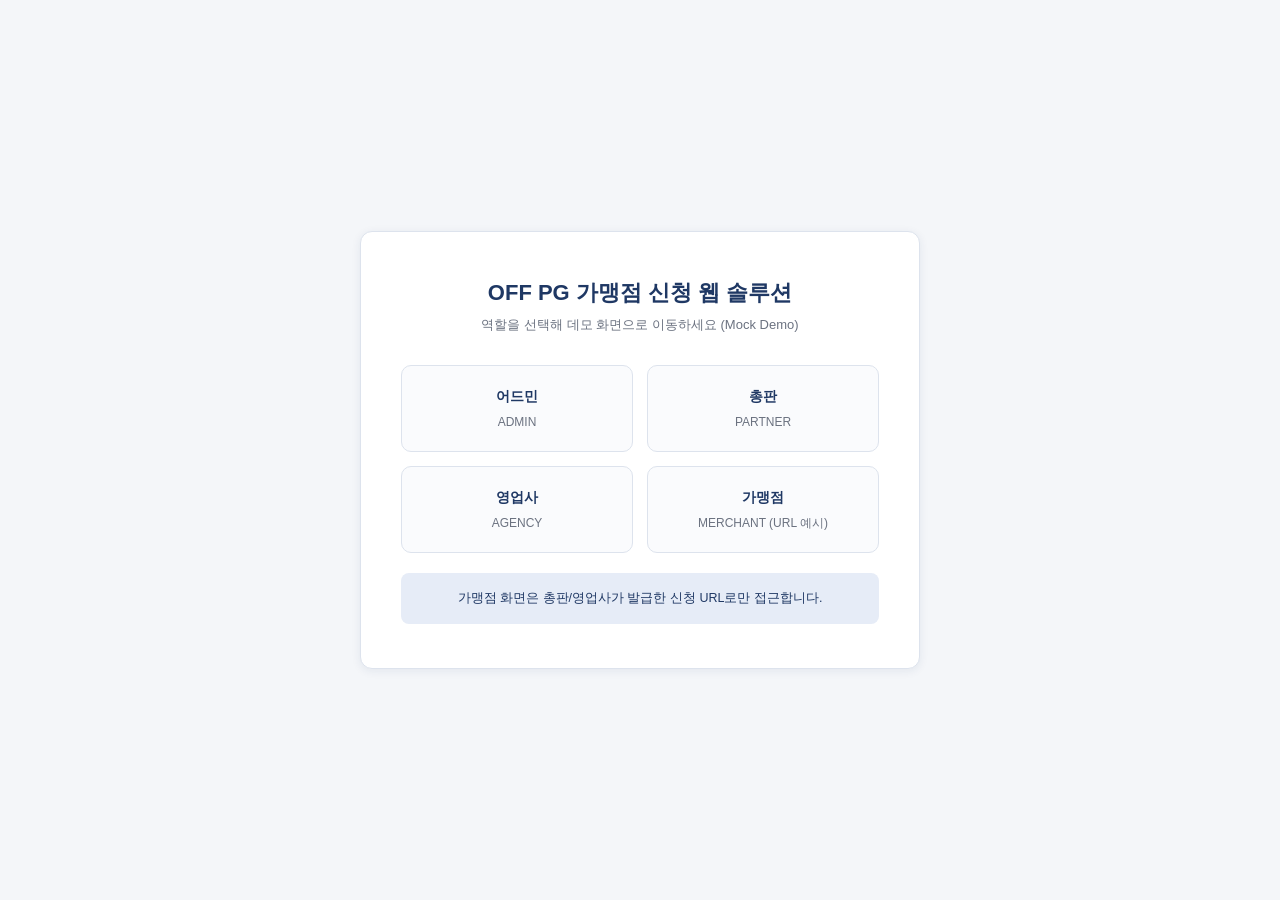
<file: index.html>
<!DOCTYPE html>
<html lang="ko">
<head>
<meta charset="UTF-8" />
<meta name="viewport" content="width=device-width, initial-scale=1.0" />
<title>OFF PG 가맹점 신청 웹 솔루션 - 데모</title>
<link rel="stylesheet" href="assets/css/style.css?v=2" />
<style>
  .landing { min-height: 100vh; display:flex; align-items:center; justify-content:center; background:var(--bg); padding:24px; }
  .landing-card { width: 560px; max-width:100%; background:#fff; border:1px solid var(--border); border-radius:12px; box-shadow:var(--shadow); padding:44px 40px; }
  .landing-card h1 { color:var(--navy); font-size:22px; margin:0 0 6px; text-align:center; }
  .landing-card .sub { text-align:center; color:var(--text-sub); font-size:13px; margin-bottom:30px; }
  .role-grid { display:grid; grid-template-columns: 1fr 1fr; gap:14px; }
  .role-btn { display:block; padding:20px; border:1px solid var(--border); border-radius:10px; text-align:center; font-weight:700; color:var(--navy); background:#FAFBFD; }
  .role-btn:hover { border-color:var(--navy); background:var(--lightblue); }
  .role-btn small { display:block; font-weight:400; color:var(--text-sub); margin-top:6px; font-size:12px; }
  .merchant-demo { margin-top:20px; padding:16px; background:var(--lightblue); border-radius:8px; font-size:12.5px; color:var(--navy); text-align:center; }
  .merchant-demo a { text-decoration:underline; font-weight:700; }
</style>
</head>
<body>
<div class="landing">
  <div class="landing-card">
    <h1>OFF PG 가맹점 신청 웹 솔루션</h1>
    <div class="sub">역할을 선택해 데모 화면으로 이동하세요 (Mock Demo)</div>
    <div class="role-grid">
      <a class="role-btn" href="admin/index.html">어드민<small>ADMIN</small></a>
      <a class="role-btn" href="partner/index.html">총판<small>PARTNER</small></a>
      <a class="role-btn" href="agency/index.html">영업사<small>AGENCY</small></a>
      <a class="role-btn" href="#" id="merchant-demo-btn">가맹점<small>MERCHANT (URL 예시)</small></a>
    </div>
    <div class="merchant-demo" id="merchant-demo-note">가맹점 화면은 총판/영업사가 발급한 신청 URL로만 접근합니다.</div>
  </div>
</div>
<script src="assets/js/data.js?v=2"></script>
<script>
  document.getElementById("merchant-demo-btn").addEventListener("click", function (e) {
    e.preventDefault();
    var merchant = OffPG.all().find(function (c) { return c.type === "가맹점" && c.urlCode; });
    if (merchant) {
      window.location.href = "merchant/index.html#" + merchant.urlCode;
    }
  });
</script>
</body>
</html>
</file>
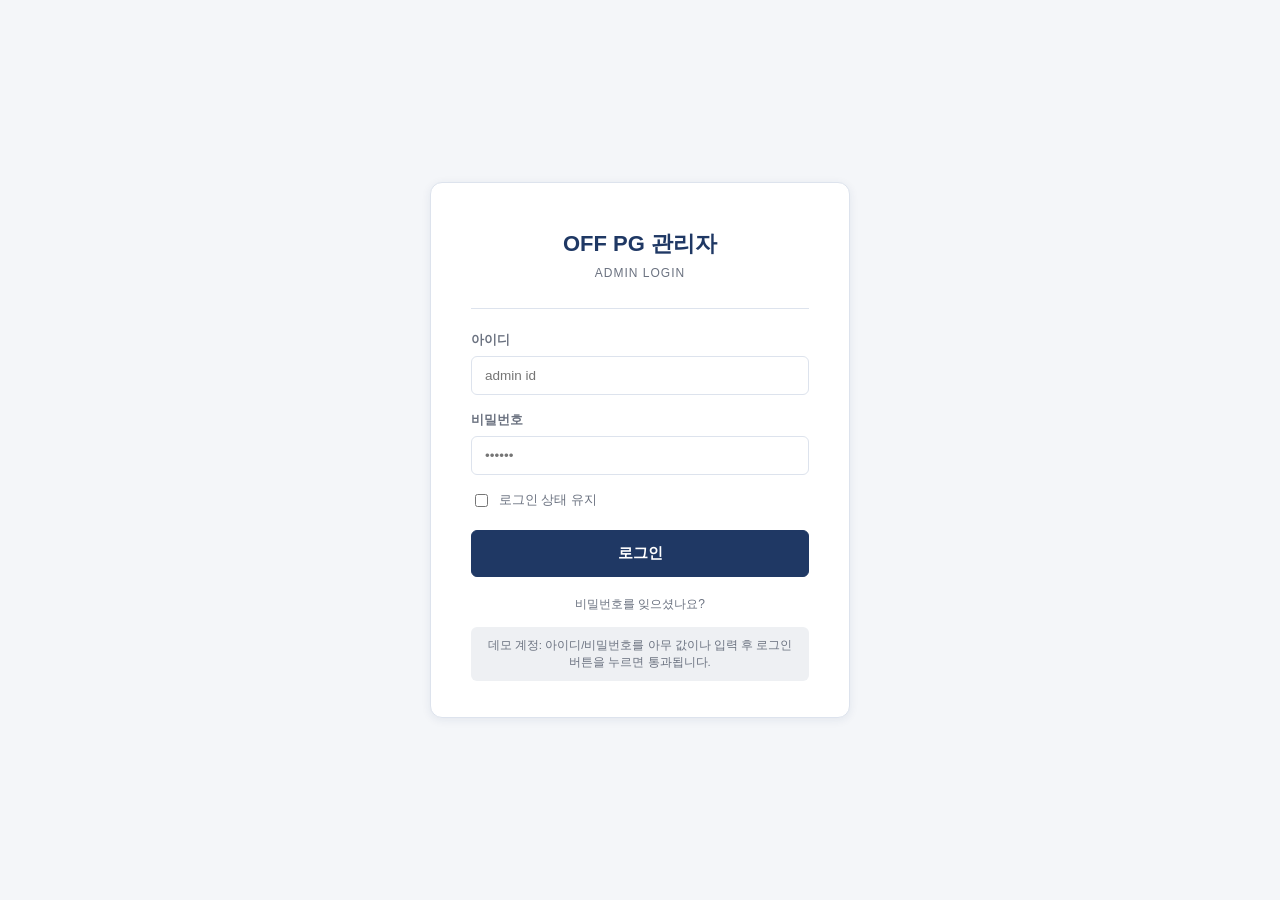
<file: admin/index.html>
<!DOCTYPE html>
<html lang="ko">
<head>
<meta charset="UTF-8" />
<meta name="viewport" content="width=device-width, initial-scale=1.0" />
<title>OFF PG 관리자 로그인</title>
<link rel="stylesheet" href="../assets/css/style.css?v=2" />
</head>
<body>
<div class="login-page">
  <div class="login-card">
    <h1>OFF PG 관리자</h1>
    <div class="sub">ADMIN LOGIN</div>
    <hr />
    <form id="login-form">
      <div class="field">
        <label>아이디</label>
        <input type="text" id="login-id" placeholder="admin id" autocomplete="username" />
      </div>
      <div class="field">
        <label>비밀번호</label>
        <input type="password" id="login-pw" placeholder="••••••" autocomplete="current-password" />
      </div>
      <div class="remember-row">
        <input type="checkbox" id="remember" />
        <label for="remember">로그인 상태 유지</label>
      </div>
      <button type="submit" class="btn btn-primary btn-block btn-lg">로그인</button>
    </form>
    <a href="#" class="forgot" onclick="OffPGUI.toast('데모 화면에서는 지원하지 않는 기능입니다.'); return false;">비밀번호를 잊으셨나요?</a>
    <div class="login-hint">데모 계정: 아이디/비밀번호를 아무 값이나 입력 후 로그인 버튼을 누르면 통과됩니다.</div>
  </div>
</div>
<script src="../assets/js/data.js?v=2"></script>
<script src="../assets/js/common.js?v=2"></script>
<script>
  document.getElementById("login-form").addEventListener("submit", function (e) {
    e.preventDefault();
    OffPG.session.set({ role: "admin", companyId: null, name: "관리자" });
    window.location.href = "dashboard.html";
  });
</script>
</body>
</html>
</file>
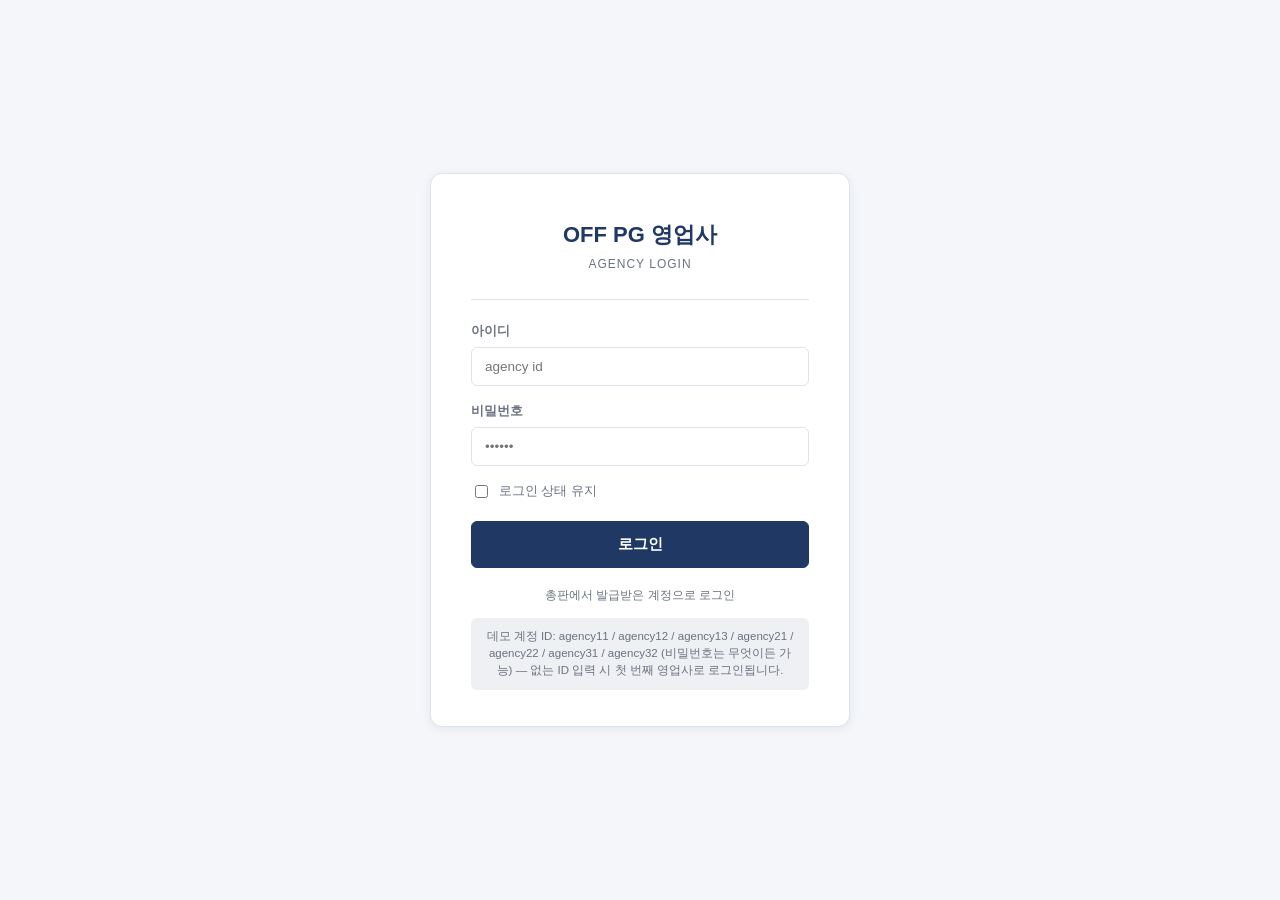
<file: agency/index.html>
<!DOCTYPE html>
<html lang="ko">
<head>
<meta charset="UTF-8" />
<meta name="viewport" content="width=device-width, initial-scale=1.0" />
<title>OFF PG 영업사 로그인</title>
<link rel="stylesheet" href="../assets/css/style.css?v=2" />
</head>
<body>
<div class="login-page">
  <div class="login-card">
    <h1>OFF PG 영업사</h1>
    <div class="sub">AGENCY LOGIN</div>
    <hr />
    <form id="login-form">
      <div class="field">
        <label>아이디</label>
        <input type="text" id="login-id" placeholder="agency id" autocomplete="username" />
      </div>
      <div class="field">
        <label>비밀번호</label>
        <input type="password" id="login-pw" placeholder="••••••" autocomplete="current-password" />
      </div>
      <div class="remember-row">
        <input type="checkbox" id="remember" />
        <label for="remember">로그인 상태 유지</label>
      </div>
      <button type="submit" class="btn btn-primary btn-block btn-lg">로그인</button>
    </form>
    <div class="forgot">총판에서 발급받은 계정으로 로그인</div>
    <div class="login-hint">데모 계정 ID: agency11 / agency12 / agency13 / agency21 / agency22 / agency31 / agency32 (비밀번호는 무엇이든 가능) — 없는 ID 입력 시 첫 번째 영업사로 로그인됩니다.</div>
  </div>
</div>
<script src="../assets/js/data.js?v=2"></script>
<script src="../assets/js/common.js?v=2"></script>
<script>
  document.getElementById("login-form").addEventListener("submit", function (e) {
    e.preventDefault();
    var inputId = document.getElementById("login-id").value.trim().toLowerCase();
    var agencies = OffPG.all().filter(function (c) { return c.type === "영업사"; });
    var matched = agencies.find(function (c) { return (c.loginId || "").toLowerCase() === inputId; }) || agencies[0];
    OffPG.session.set({ role: "agency", companyId: matched.id, name: matched.name });
    window.location.href = "list.html";
  });
</script>
</body>
</html>
</file>
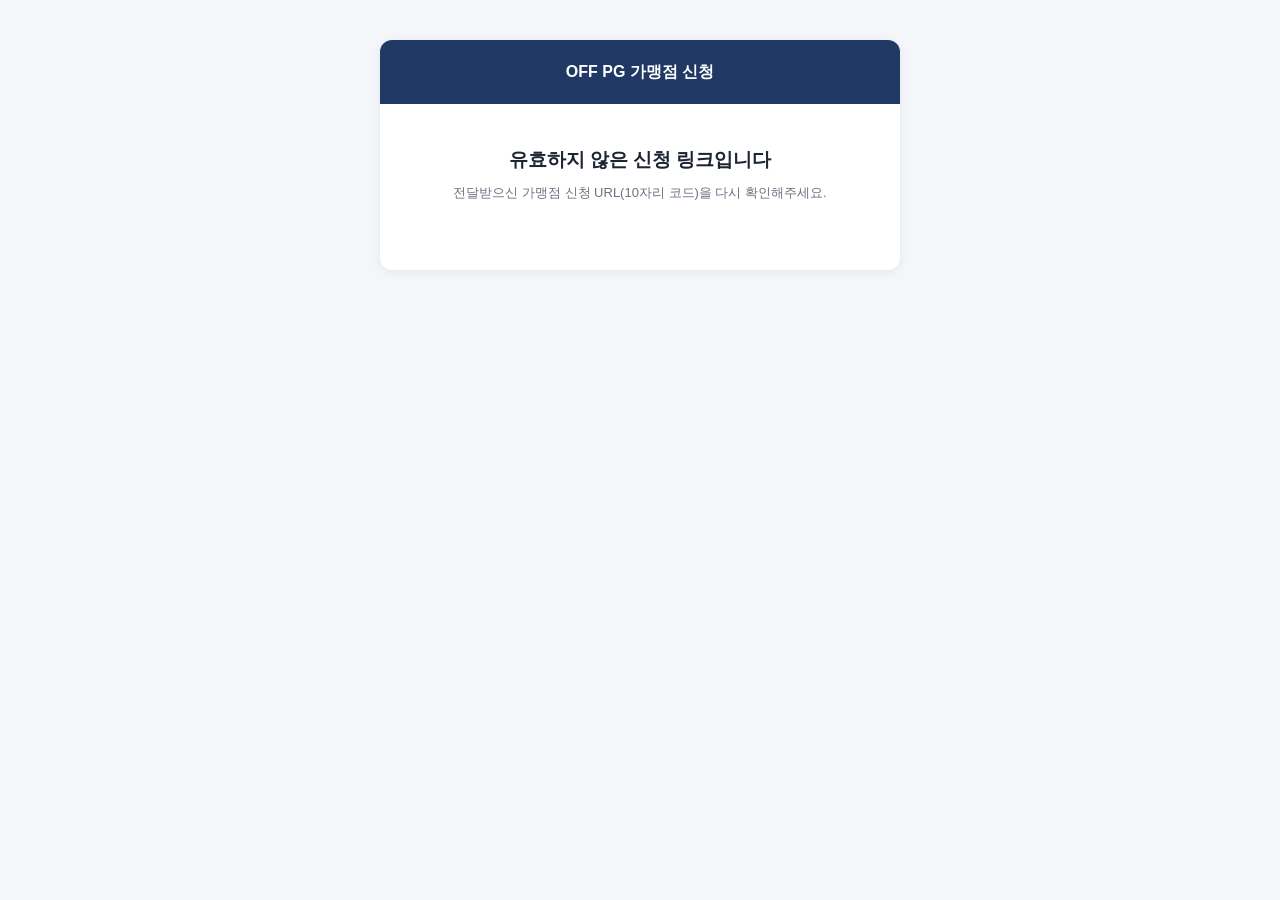
<file: merchant/index.html>
<!DOCTYPE html>
<html lang="ko">
<head>
<meta charset="UTF-8" />
<meta name="viewport" content="width=device-width, initial-scale=1.0" />
<title>OFF PG 가맹점 신청</title>
<link rel="stylesheet" href="../assets/css/style.css?v=2" />
</head>
<body>
<div class="merchant-page">
  <div class="merchant-card" id="app-root"></div>
</div>
<script src="../assets/js/data.js?v=2"></script>
<script src="../assets/js/common.js?v=2"></script>
<script src="../assets/js/merchant.js?v=2"></script>
</body>
</html>
</file>
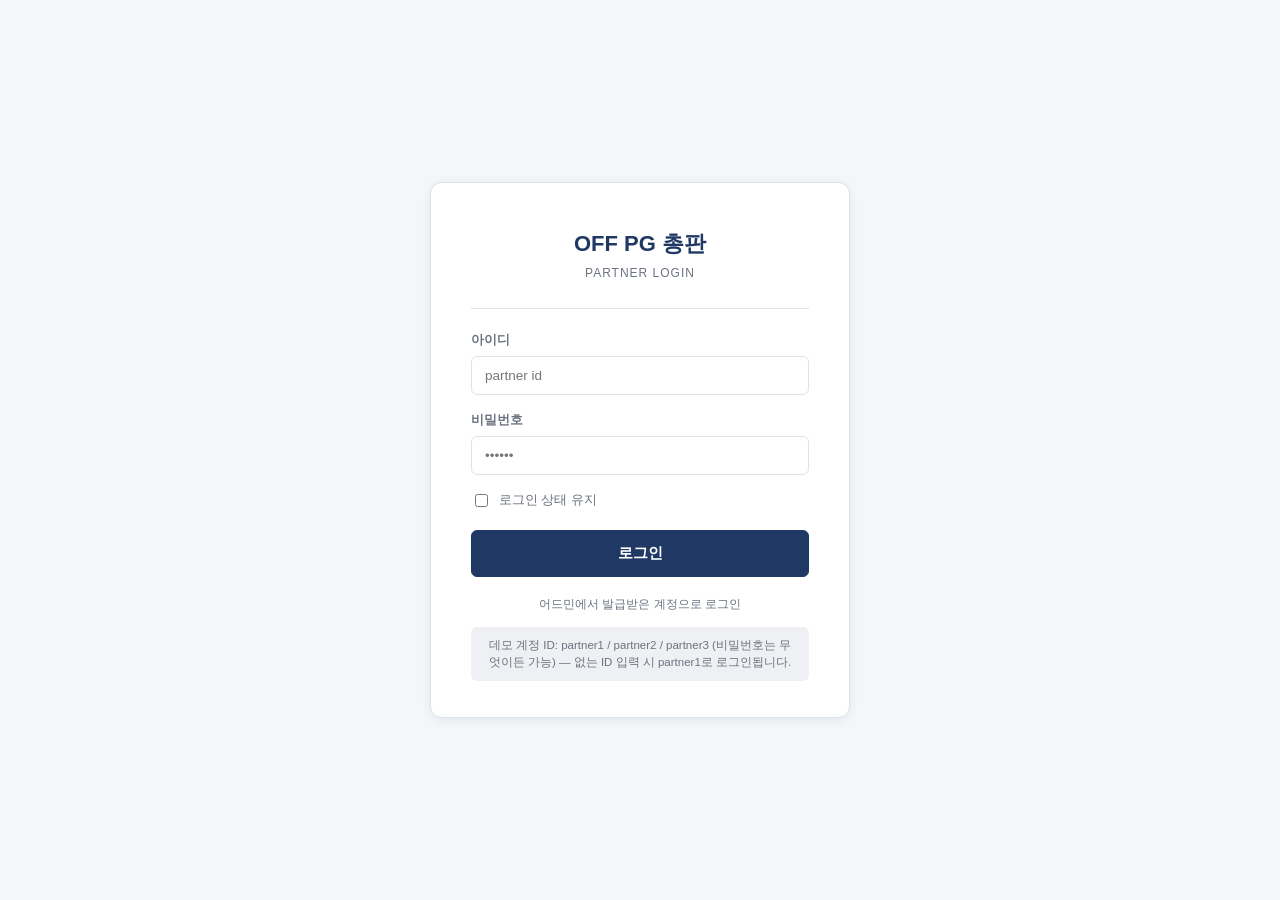
<file: partner/index.html>
<!DOCTYPE html>
<html lang="ko">
<head>
<meta charset="UTF-8" />
<meta name="viewport" content="width=device-width, initial-scale=1.0" />
<title>OFF PG 총판 로그인</title>
<link rel="stylesheet" href="../assets/css/style.css?v=2" />
</head>
<body>
<div class="login-page">
  <div class="login-card">
    <h1>OFF PG 총판</h1>
    <div class="sub">PARTNER LOGIN</div>
    <hr />
    <form id="login-form">
      <div class="field">
        <label>아이디</label>
        <input type="text" id="login-id" placeholder="partner id" autocomplete="username" />
      </div>
      <div class="field">
        <label>비밀번호</label>
        <input type="password" id="login-pw" placeholder="••••••" autocomplete="current-password" />
      </div>
      <div class="remember-row">
        <input type="checkbox" id="remember" />
        <label for="remember">로그인 상태 유지</label>
      </div>
      <button type="submit" class="btn btn-primary btn-block btn-lg">로그인</button>
    </form>
    <div class="forgot">어드민에서 발급받은 계정으로 로그인</div>
    <div class="login-hint">데모 계정 ID: partner1 / partner2 / partner3 (비밀번호는 무엇이든 가능) — 없는 ID 입력 시 partner1로 로그인됩니다.</div>
  </div>
</div>
<script src="../assets/js/data.js?v=2"></script>
<script src="../assets/js/common.js?v=2"></script>
<script>
  document.getElementById("login-form").addEventListener("submit", function (e) {
    e.preventDefault();
    var inputId = document.getElementById("login-id").value.trim().toLowerCase();
    var partners = OffPG.all().filter(function (c) { return c.type === "총판"; });
    var matched = partners.find(function (c) { return (c.loginId || "").toLowerCase() === inputId; }) || partners[0];
    OffPG.session.set({ role: "partner", companyId: matched.id, name: matched.name });
    window.location.href = "list.html";
  });
</script>
</body>
</html>
</file>
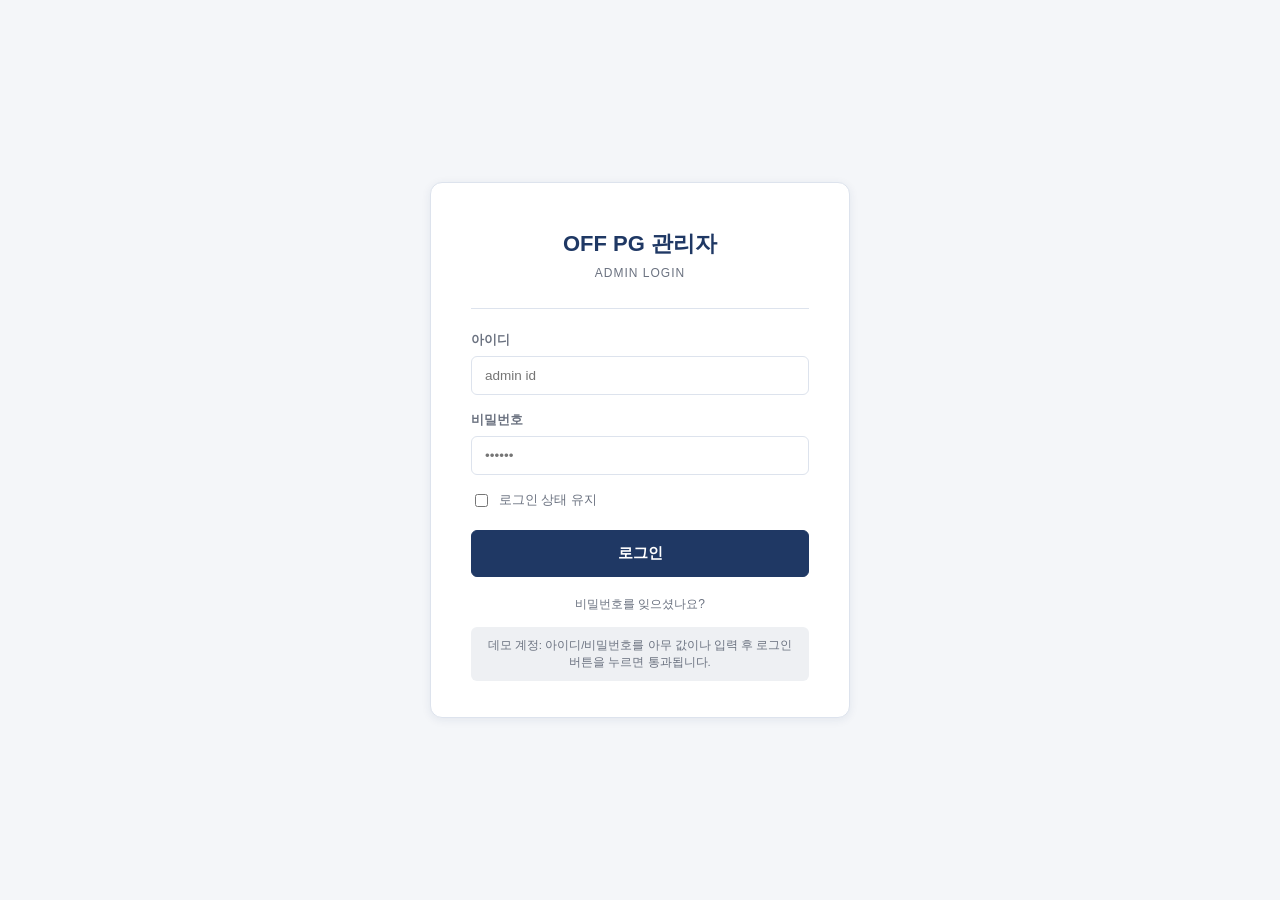
<file: admin/companies.html>
<!DOCTYPE html>
<html lang="ko">
<head>
<meta charset="UTF-8" />
<meta name="viewport" content="width=device-width, initial-scale=1.0" />
<title>OFF PG 관리자 - 업체관리</title>
<link rel="stylesheet" href="../assets/css/style.css?v=2" />
</head>
<body>
<div class="app-shell">
  <div class="topbar" id="topbar"></div>
  <div class="with-sidebar">
    <div class="sidebar" id="sidebar"></div>
    <div class="main-content">
      <div class="panel">
        <div class="filter-bar">
          <select id="f-type">
            <option value="">업체구분 전체</option>
            <option value="총판">총판</option>
            <option value="영업사">영업자</option>
            <option value="가맹점">가맹점</option>
          </select>
          <input type="text" id="f-keyword" placeholder="업체명 / 사업자번호 검색" />
          <button class="btn" id="btn-search">검색</button>
          <div class="spacer"></div>
          <button class="btn btn-primary" id="btn-add">+ 등록</button>
        </div>
        <div class="table-wrap">
          <table class="data-table">
            <thead>
              <tr>
                <th>No</th><th>업체구분</th><th>업체명</th><th>사업자등록번호</th>
                <th>정산주기</th><th>계약진행상황</th><th>단말기개통현황</th><th>관리</th>
              </tr>
            </thead>
            <tbody id="list-body"></tbody>
          </table>
        </div>
      </div>
    </div>
  </div>
</div>
<script src="../assets/js/data.js?v=2"></script>
<script src="../assets/js/common.js?v=2"></script>
<script>
  var session = OffPGUI.requireSession("admin", "index.html");
  if (session) {
    OffPGUI.renderTopbar({ brand: "OFF PG ADMIN", userName: session.name, loginUrl: "index.html" });
    OffPGUI.renderSidebar("companies", "");

    function currentList() {
      var type = document.getElementById("f-type").value;
      var kw = document.getElementById("f-keyword").value.trim().toLowerCase();
      return OffPG.all()
        .filter(function (c) {
          return !type || c.type === type;
        })
        .filter(function (c) {
          if (!kw) return true;
          return c.name.toLowerCase().indexOf(kw) !== -1 || c.bizNo.toLowerCase().indexOf(kw) !== -1;
        })
        .sort(function (a, b) {
          return b.regDate.localeCompare(a.regDate);
        });
    }

    function render() {
      var list = currentList();
      document.getElementById("list-body").innerHTML = list
        .map(function (c, i) {
          return (
            "<tr>" +
            "<td>" + (list.length - i) + "</td>" +
            "<td>" + c.type + "</td>" +
            "<td class='left'><b>" + OffPGUI.escapeHtml(c.name) + "</b></td>" +
            "<td>" + c.bizNo + "</td>" +
            "<td>" + c.settleCycle + "</td>" +
            "<td>" + OffPGUI.statusDropdown(c.id, "contractStatus", c.contractStatus, OffPG.CONTRACT_STATUSES, "green") + "</td>" +
            "<td>" + OffPGUI.statusDropdown(c.id, "deviceStatus", c.deviceStatus, OffPG.DEVICE_STATUSES, "amber") + "</td>" +
            "<td><button class='btn btn-sm' data-detail='" + c.id + "'>상세</button></td>" +
            "</tr>"
          );
        })
        .join("");

      OffPGUI.wireStatusDropdowns(function (id, field, value) {
        if (field === "contractStatus") OffPG.setContractStatus(id, value);
        if (field === "deviceStatus") OffPG.setDeviceStatus(id, value);
        OffPGUI.toast("상태가 변경되었습니다.");
        render();
      });

      document.querySelectorAll("[data-detail]").forEach(function (btn) {
        btn.addEventListener("click", function () {
          showDetail(btn.getAttribute("data-detail"));
        });
      });
    }

    function showDetail(id) {
      var c = OffPG.getById(id);
      var editable = !!c.adminCost;
      var rowsHtml = OffPG.ROWS.map(function (row) {
        var f = c.feeTable[row];
        if (editable) {
          var ac = c.adminCost[row];
          return (
            "<tr data-row='" + row + "'><td>" + row + "</td>" +
            "<td><input type='text' class='inp-d0' value='" + ac.d0 + "' /></td>" +
            "<td><input type='text' class='inp-d1' value='" + ac.d1 + "' /></td>" +
            "<td class='dash'>-</td><td class='dash'>-</td></tr>"
          );
        }
        return (
          "<tr><td>" + row + "</td><td>" + f.cost + "%</td>" +
          "<td>" + (f.profit == null ? "-" : f.profit + "%") + "</td>" +
          "<td>" + (f.sale == null ? "-" : f.sale + "%") + "</td></tr>"
        );
      }).join("");
      var feeHeadRow = editable
        ? "<tr><th>영중소구분</th><th>D+0 원가</th><th>D+1 원가</th><th>총판수익</th><th>판매가</th></tr>"
        : "<tr><th>영중소구분</th><th>원가</th><th>수익</th><th>판매가</th></tr>";
      OffPGUI.openModal(
        '<div class="modal-head">업체 상세정보 - ' + OffPGUI.escapeHtml(c.name) + '</div>' +
        '<div class="modal-body">' +
        '<h3>업체정보</h3>' +
        '<div class="kv-grid">' +
        '<div><div class="k">업체명</div><div class="v">' + OffPGUI.escapeHtml(c.name) + '</div></div>' +
        '<div><div class="k">사업자등록번호</div><div class="v">' + c.bizNo + '</div></div>' +
        '<div><div class="k">이메일</div><div class="v">' + OffPGUI.escapeHtml(c.email) + '</div></div>' +
        '<div><div class="k">휴대폰번호</div><div class="v">' + c.phone + '</div></div>' +
        '<div><div class="k">대표자명</div><div class="v">' + OffPGUI.escapeHtml(c.ceo) + '</div></div>' +
        '<div><div class="k">업체전화번호</div><div class="v">' + c.tel + '</div></div>' +
        '</div>' +
        '<h3>수수료테이블' + (editable ? ' <span style="font-weight:400;color:var(--text-sub);font-size:12px;">(원가는 어드민이 수정 가능합니다)</span>' : '') + '</h3>' +
        '<table class="data-table fee-table" id="detail-fee-table"><thead>' + feeHeadRow + '</thead><tbody>' + rowsHtml + '</tbody></table>' +
        '</div>' +
        '<div class="modal-foot">' +
        (editable ? '<button class="btn btn-primary" id="btn-save-fee" style="margin-right:8px;">저장</button>' : '') +
        '<button class="btn" data-close-modal>닫기</button></div>'
      );

      if (editable) {
        document.getElementById("btn-save-fee").addEventListener("click", function () {
          document.querySelectorAll("#detail-fee-table tbody tr").forEach(function (tr) {
            var row = tr.getAttribute("data-row");
            var d0 = parseFloat(tr.querySelector(".inp-d0").value) || 0;
            var d1 = parseFloat(tr.querySelector(".inp-d1").value) || 0;
            OffPG.updateAdminCostRow(c.id, row, d0, d1);
          });
          OffPGUI.toast("원가가 수정되었습니다.");
          OffPGUI.closeModal();
          render();
        });
      }
    }

    document.getElementById("btn-search").addEventListener("click", render);
    document.getElementById("f-type").addEventListener("change", render);
    document.getElementById("btn-add").addEventListener("click", function () {
      window.location.href = "company-form.html";
    });

    render();
  }
</script>
</body>
</html>
</file>
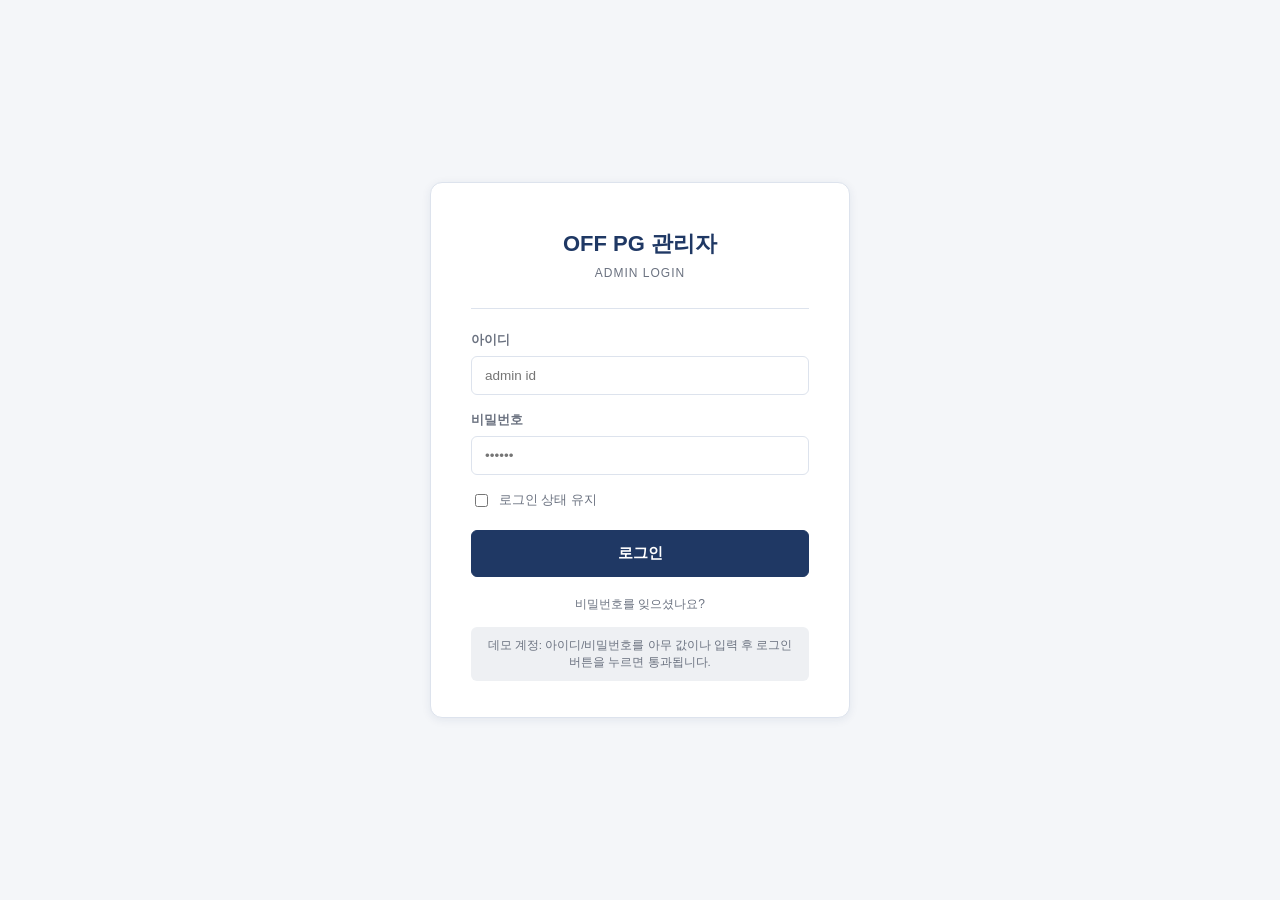
<file: admin/company-form.html>
<!DOCTYPE html>
<html lang="ko">
<head>
<meta charset="UTF-8" />
<meta name="viewport" content="width=device-width, initial-scale=1.0" />
<title>OFF PG 관리자 - 업체등록</title>
<link rel="stylesheet" href="../assets/css/style.css?v=2" />
</head>
<body>
<div class="app-shell">
  <div class="topbar" id="topbar"></div>
  <div class="with-sidebar">
    <div class="sidebar" id="sidebar"></div>
    <div class="main-content">
      <div class="panel">
        <div class="section-title">업체구분</div>
        <div class="segmented" id="type-seg">
          <button type="button" data-value="총판" class="active">총판</button>
          <button type="button" data-value="영업사">영업자</button>
          <button type="button" data-value="가맹점">가맹점</button>
        </div>
      </div>

      <div class="panel">
        <div class="section-title">업체정보</div>
        <div class="form-grid">
          <div class="field"><label>업체명</label><input type="text" id="f-name" placeholder="㈜○○○○" /></div>
          <div class="field"><label>사업자등록번호</label><input type="text" id="f-bizno" placeholder="000-00-00000" /></div>
          <div class="field"><label>이메일</label><input type="text" id="f-email" placeholder="example@mail.com" /></div>
          <div class="field"><label>휴대폰번호</label><input type="text" id="f-phone" placeholder="010-0000-0000" /></div>
          <div class="field"><label>대표자명</label><input type="text" id="f-ceo" placeholder="홍길동" /></div>
          <div class="field"><label>업체전화번호</label><input type="text" id="f-tel" placeholder="02-000-0000" /></div>
          <div class="field"><label>로그인 ID</label><input type="text" id="f-loginid" placeholder="login id" /></div>
          <div class="field"><label>로그인 PW</label><input type="password" id="f-loginpw" placeholder="••••••" /></div>
        </div>
      </div>

      <div class="panel">
        <div class="section-title">정산주기</div>
        <div class="segmented" id="cycle-seg">
          <button type="button" data-value="D+0">D+0</button>
          <button type="button" data-value="D+1" class="active">D+1</button>
        </div>

        <div class="section-title" style="margin-top:22px;">수수료테이블 (원가 등록)</div>
        <div class="table-wrap">
          <table class="data-table fee-table">
            <thead>
              <tr><th>영중소구분</th><th>D+0 원가</th><th>D+1 원가</th><th>총판수익</th><th>판매가</th></tr>
            </thead>
            <tbody id="fee-body"></tbody>
          </table>
        </div>

        <div class="actions-row">
          <button class="btn" id="btn-cancel">취소</button>
          <button class="btn btn-primary" id="btn-save">저장</button>
        </div>
      </div>
    </div>
  </div>
</div>
<script src="../assets/js/data.js?v=2"></script>
<script src="../assets/js/common.js?v=2"></script>
<script>
  var session = OffPGUI.requireSession("admin", "index.html");
  if (session) {
    OffPGUI.renderTopbar({ brand: "OFF PG ADMIN", userName: session.name, loginUrl: "index.html" });
    OffPGUI.renderSidebar("companies", "");

    var selectedType = "총판";
    document.querySelectorAll("#type-seg button").forEach(function (btn) {
      btn.addEventListener("click", function () {
        document.querySelectorAll("#type-seg button").forEach(function (b) { b.classList.remove("active"); });
        btn.classList.add("active");
        selectedType = btn.getAttribute("data-value");
      });
    });

    var selectedCycle = "D+1";
    document.querySelectorAll("#cycle-seg button").forEach(function (btn) {
      btn.addEventListener("click", function () {
        document.querySelectorAll("#cycle-seg button").forEach(function (b) { b.classList.remove("active"); });
        btn.classList.add("active");
        selectedCycle = btn.getAttribute("data-value");
      });
    });

    document.getElementById("fee-body").innerHTML = OffPG.ROWS.map(function (row) {
      return (
        "<tr><td>" + row + "</td>" +
        "<td><input type='text' class='fee-d0' data-row='" + row + "' placeholder='%' /></td>" +
        "<td><input type='text' class='fee-d1' data-row='" + row + "' placeholder='%' /></td>" +
        "<td class='dash'>-</td><td class='dash'>-</td></tr>"
      );
    }).join("");

    document.getElementById("btn-cancel").addEventListener("click", function () {
      window.location.href = "companies.html";
    });

    document.getElementById("btn-save").addEventListener("click", function () {
      var name = document.getElementById("f-name").value.trim();
      var bizNo = document.getElementById("f-bizno").value.trim();
      if (!name || !bizNo) {
        OffPGUI.toast("업체명과 사업자등록번호를 입력해주세요.");
        return;
      }
      var adminCost = {};
      OffPG.ROWS.forEach(function (row) {
        var d0 = parseFloat(document.querySelector(".fee-d0[data-row='" + row + "']").value) || 0;
        var d1 = parseFloat(document.querySelector(".fee-d1[data-row='" + row + "']").value) || 0;
        adminCost[row] = { d0: d0, d1: d1 };
      });

      OffPG.adminAddCompany({
        type: selectedType,
        name: name,
        bizNo: bizNo,
        email: document.getElementById("f-email").value.trim(),
        phone: document.getElementById("f-phone").value.trim(),
        ceo: document.getElementById("f-ceo").value.trim(),
        tel: document.getElementById("f-tel").value.trim(),
        loginId: document.getElementById("f-loginid").value.trim(),
        loginPw: document.getElementById("f-loginpw").value.trim(),
        settleCycle: selectedCycle,
        adminCost: adminCost
      });

      OffPGUI.toast("업체가 등록되었습니다.");
      window.location.href = "companies.html";
    });
  }
</script>
</body>
</html>
</file>
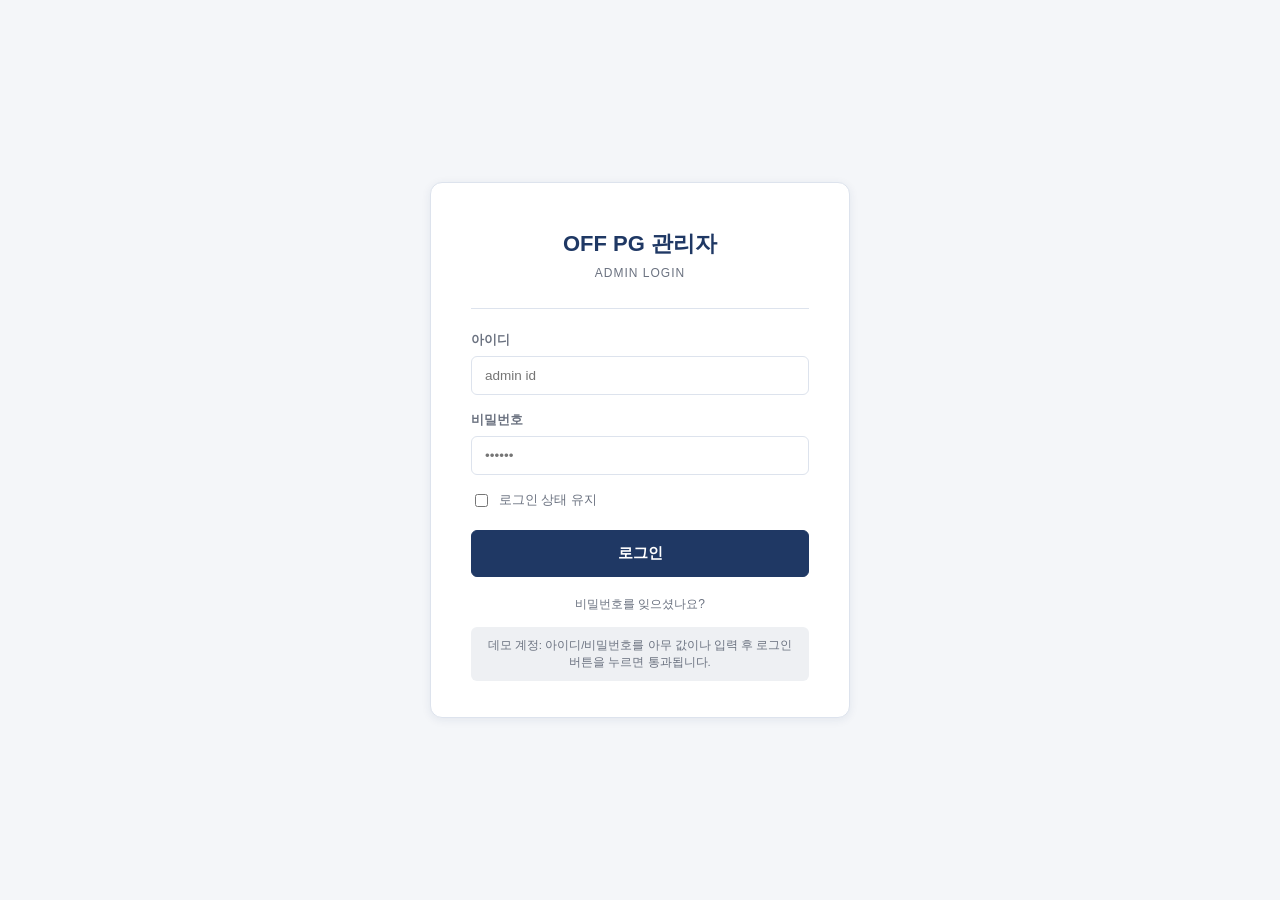
<file: admin/dashboard.html>
<!DOCTYPE html>
<html lang="ko">
<head>
<meta charset="UTF-8" />
<meta name="viewport" content="width=device-width, initial-scale=1.0" />
<title>OFF PG 관리자 - 대시보드</title>
<link rel="stylesheet" href="../assets/css/style.css?v=2" />
</head>
<body>
<div class="app-shell">
  <div class="topbar" id="topbar"></div>
  <div class="with-sidebar">
    <div class="sidebar" id="sidebar"></div>
    <div class="main-content">
      <div class="summary-cards">
        <div class="summary-card">
          <div class="label">총판</div>
          <div class="value" id="cnt-partner">0</div>
        </div>
        <div class="summary-card">
          <div class="label">영업사</div>
          <div class="value" id="cnt-agency">0</div>
        </div>
        <div class="summary-card">
          <div class="label">가맹점</div>
          <div class="value" id="cnt-merchant">0</div>
        </div>
      </div>
      <div class="panel">
        <div class="section-title">최근 등록 현황</div>
        <div class="table-wrap">
          <table class="data-table">
            <thead>
              <tr><th>업체구분</th><th>업체명</th><th>등록일</th><th>상태</th></tr>
            </thead>
            <tbody id="recent-body"></tbody>
          </table>
        </div>
      </div>
    </div>
  </div>
</div>
<script src="../assets/js/data.js?v=2"></script>
<script src="../assets/js/common.js?v=2"></script>
<script>
  var session = OffPGUI.requireSession("admin", "index.html");
  if (session) {
    OffPGUI.renderTopbar({ brand: "OFF PG ADMIN", userName: session.name, loginUrl: "index.html" });
    OffPGUI.renderSidebar("dashboard", "");

    var partnerCount = OffPG.countByType("총판");
    var agencyCount = OffPG.countByType("영업사");
    var merchantCount = OffPG.countByType("가맹점");
    document.getElementById("cnt-partner").textContent = partnerCount;
    document.getElementById("cnt-agency").textContent = agencyCount;
    document.getElementById("cnt-merchant").textContent = merchantCount;

    var recent = OffPG.recentRegistrations(6);
    document.getElementById("recent-body").innerHTML = recent
      .map(function (c) {
        return (
          "<tr><td>" +
          c.type +
          "</td><td class='left'>" +
          OffPGUI.escapeHtml(c.name) +
          "</td><td>" +
          c.regDate +
          "</td><td>" +
          OffPGUI.badge(c.contractStatus, "green") +
          "</td></tr>"
        );
      })
      .join("");
  }
</script>
</body>
</html>
</file>
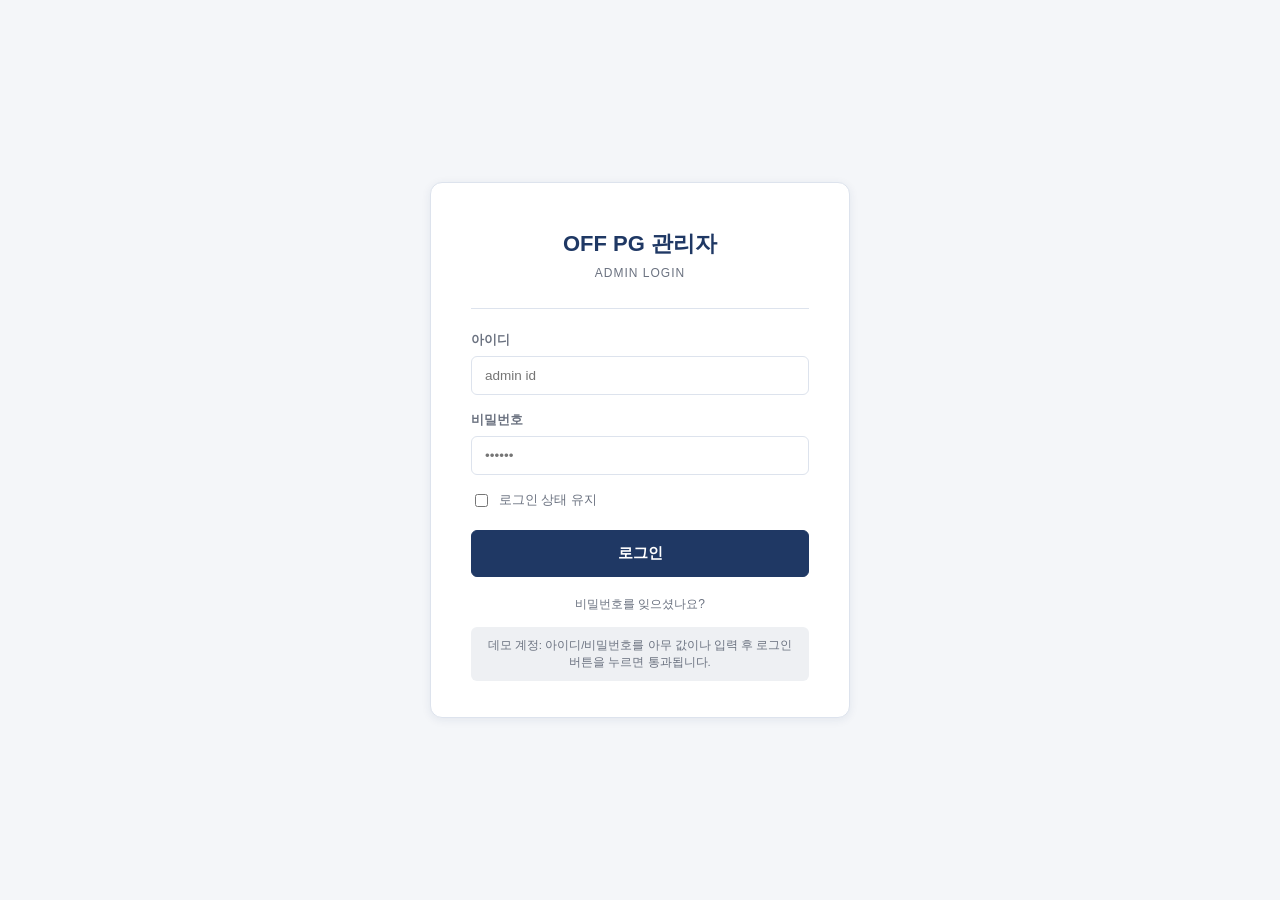
<file: admin/users.html>
<!DOCTYPE html>
<html lang="ko">
<head>
<meta charset="UTF-8" />
<meta name="viewport" content="width=device-width, initial-scale=1.0" />
<title>OFF PG 관리자 - 사용자관리</title>
<link rel="stylesheet" href="../assets/css/style.css?v=2" />
</head>
<body>
<div class="app-shell">
  <div class="topbar" id="topbar"></div>
  <div class="with-sidebar">
    <div class="sidebar" id="sidebar"></div>
    <div class="main-content">
      <div class="panel">
        <div class="filter-bar">
          <div style="font-weight:700;color:var(--navy);">전체 계정 목록 (어드민 하위 전체)</div>
          <div class="spacer"></div>
          <button class="btn btn-primary" id="btn-add-top">+ 추가</button>
        </div>
        <div class="table-wrap">
          <table class="data-table">
            <thead>
              <tr><th>업체구분</th><th>업체명</th><th>사용자ID</th><th>연락처</th><th>PW초기화</th><th>상태</th></tr>
            </thead>
            <tbody id="list-body"></tbody>
          </table>
        </div>
        <div class="actions-row">
          <button class="btn" id="btn-save">저장</button>
          <button class="btn btn-primary" id="btn-add-bottom">추가</button>
        </div>
      </div>
    </div>
  </div>
</div>
<script src="../assets/js/data.js?v=2"></script>
<script src="../assets/js/common.js?v=2"></script>
<script>
  var session = OffPGUI.requireSession("admin", "index.html");
  if (session) {
    OffPGUI.renderTopbar({ brand: "OFF PG ADMIN", userName: session.name, loginUrl: "index.html" });
    OffPGUI.renderSidebar("users", "");

    function buildHierarchy() {
      var roots = OffPG.all().filter(function (c) { return !c.parentId; });
      var out = [];
      function walk(node, depth) {
        out.push({ c: node, depth: depth });
        OffPG.getChildren(node.id).forEach(function (child) {
          walk(child, depth + 1);
        });
      }
      roots.forEach(function (r) { walk(r, 0); });
      return out;
    }

    function render() {
      var rows = buildHierarchy();
      document.getElementById("list-body").innerHTML = rows
        .map(function (r) {
          var c = r.c;
          var indent = "&nbsp;".repeat(r.depth * 4) + (r.depth > 0 ? "└ " : "");
          var hasLogin = c.type !== "가맹점";
          return (
            "<tr>" +
            "<td>" + c.type + "</td>" +
            "<td class='left'>" + indent + OffPGUI.escapeHtml(c.name) + "</td>" +
            "<td>" + (hasLogin ? (c.loginId || "-") : "-") + "</td>" +
            "<td>" + c.phone + "</td>" +
            "<td><button class='btn btn-sm' " + (hasLogin ? "data-reset='" + c.id + "'" : "disabled") + ">초기화</button></td>" +
            "<td><button class='toggle " + (c.active ? "on" : "") + "' data-toggle='" + c.id + "'></button></td>" +
            "</tr>"
          );
        })
        .join("");

      document.querySelectorAll("[data-reset]").forEach(function (btn) {
        btn.addEventListener("click", function () {
          OffPGUI.toast("초기화되었습니다.");
        });
      });
      document.querySelectorAll("[data-toggle]").forEach(function (btn) {
        btn.addEventListener("click", function () {
          OffPG.toggleActive(btn.getAttribute("data-toggle"));
          render();
        });
      });
    }

    function openAddModal() {
      OffPGUI.openModal(
        '<div class="modal-head">계정 추가</div>' +
        '<div class="modal-body">' +
        '<div class="form-grid">' +
        '<div class="field"><label>업체구분</label><select id="m-type"><option value="총판">총판</option><option value="영업사">영업사</option><option value="가맹점">가맹점</option></select></div>' +
        '<div class="field"><label>업체명</label><input type="text" id="m-name" /></div>' +
        '<div class="field"><label>사용자ID</label><input type="text" id="m-userid" /></div>' +
        '<div class="field"><label>연락처</label><input type="text" id="m-phone" placeholder="010-0000-0000" /></div>' +
        '</div></div>' +
        '<div class="modal-foot">' +
        '<button class="btn" data-close-modal>취소</button>' +
        '<button class="btn btn-primary" id="m-save" style="margin-left:8px;">저장</button>' +
        '</div>'
      );
      document.getElementById("m-save").addEventListener("click", function () {
        var name = document.getElementById("m-name").value.trim();
        if (!name) { OffPGUI.toast("업체명을 입력해주세요."); return; }
        var type = document.getElementById("m-type").value;
        OffPG.adminAddCompany({
          type: type,
          name: name,
          bizNo: "000-00-00000",
          email: "",
          phone: document.getElementById("m-phone").value.trim() || "010-0000-0000",
          ceo: "",
          tel: "",
          loginId: document.getElementById("m-userid").value.trim(),
          loginPw: "1234",
          settleCycle: "D+1",
          adminCost: (function () { var t = {}; OffPG.ROWS.forEach(function (r) { t[r] = { d0: 1.5, d1: 1.7 }; }); return t; })()
        });
        OffPGUI.closeModal();
        OffPGUI.toast("계정이 추가되었습니다.");
        render();
      });
    }

    document.getElementById("btn-add-top").addEventListener("click", openAddModal);
    document.getElementById("btn-add-bottom").addEventListener("click", openAddModal);
    document.getElementById("btn-save").addEventListener("click", function () {
      OffPGUI.toast("저장되었습니다.");
    });

    render();
  }
</script>
</body>
</html>
</file>
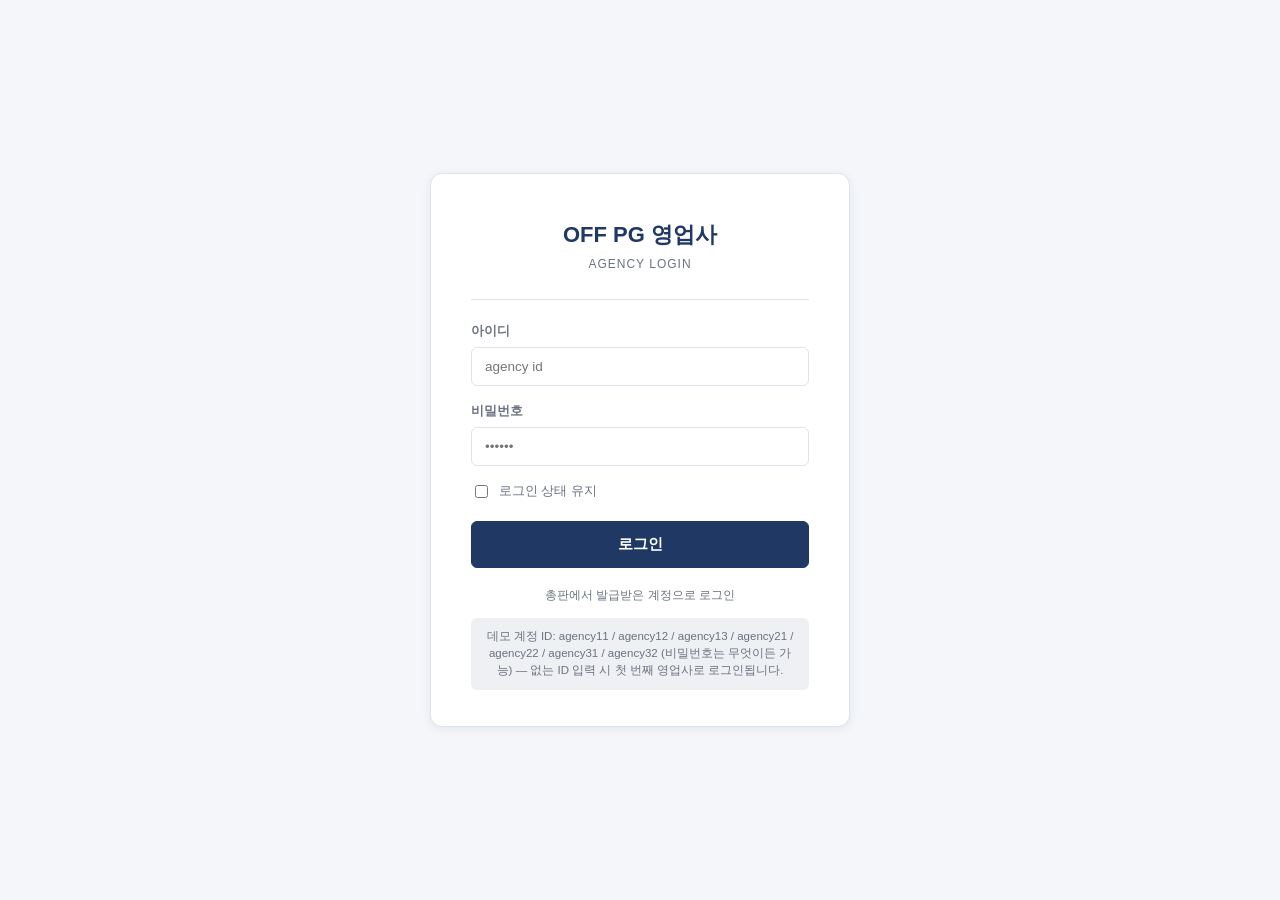
<file: agency/list.html>
<!DOCTYPE html>
<html lang="ko">
<head>
<meta charset="UTF-8" />
<meta name="viewport" content="width=device-width, initial-scale=1.0" />
<title>OFF PG 영업사 - 가맹점 리스트</title>
<link rel="stylesheet" href="../assets/css/style.css?v=2" />
</head>
<body>
<div class="app-shell">
  <div class="topbar" id="topbar"></div>
  <div class="main-content">
    <div class="panel">
      <div class="filter-bar">
        <select id="f-type">
          <option value="">가맹점 전체</option>
          <option value="가맹점">가맹점</option>
        </select>
        <input type="text" id="f-keyword" placeholder="업체명 검색" />
        <button class="btn" id="btn-search">검색</button>
        <div class="spacer"></div>
        <button class="btn btn-primary" id="btn-add">+ 가맹점 등록</button>
      </div>
      <div class="table-wrap">
        <table class="data-table">
          <thead>
            <tr>
              <th>No</th><th>업체구분</th><th>업체정보</th><th>URL</th><th>상세정보</th>
              <th>첨부파일</th><th>계약진행상황</th><th>단말기개통현황</th>
            </tr>
          </thead>
          <tbody id="list-body"></tbody>
        </table>
      </div>
      <div class="footer-note">
        ※ 실질적인 가맹점 신규 등록은 대부분 영업사 단계에서 발생하며, 등록과 동시에 생성된 URL을 영업사가 가맹점에 전달하는 방식으로 운영됩니다.<br />
        ※ 계약진행상황·단말기개통현황은 어드민에서만 변경 (영업사는 조회만 가능)
      </div>
    </div>
  </div>
</div>
<script src="../assets/js/data.js?v=2"></script>
<script src="../assets/js/common.js?v=2"></script>
<script>
  var session = OffPGUI.requireSession("agency", "index.html");
  if (session) {
    OffPGUI.renderTopbar({ brand: "OFF PG AGENCY", userName: session.name, loginUrl: "index.html" });

    function currentList() {
      var kw = document.getElementById("f-keyword").value.trim().toLowerCase();
      return OffPG.getChildren(session.companyId)
        .filter(function (c) { return !kw || c.name.toLowerCase().indexOf(kw) !== -1; })
        .sort(function (a, b) { return b.regDate.localeCompare(a.regDate); });
    }

    function render() {
      var list = currentList();
      document.getElementById("list-body").innerHTML = list
        .map(function (c, i) {
          var info =
            "<b>" + OffPGUI.escapeHtml(c.name) + "</b><br/>" +
            c.bizNo + " · " + OffPGUI.escapeHtml(c.email) + "<br/>" +
            c.phone + " · " + OffPGUI.escapeHtml(c.ceo) + " · " + c.tel;
          var urlCell = "<a href='" + OffPGUI.merchantHref(c.urlCode) + "' target='_blank'>" + OffPGUI.shortUrl(c.urlCode) + "</a>";
          return (
            "<tr>" +
            "<td>" + (list.length - i) + "</td>" +
            "<td>" + c.type + "</td>" +
            "<td class='company-info'>" + info + "</td>" +
            "<td>" + urlCell + "</td>" +
            "<td><button class='btn btn-sm' data-detail='" + c.id + "'>상세보기</button></td>" +
            "<td>" + OffPGUI.attachBadge(c.attachStatus) + "</td>" +
            "<td>" + OffPGUI.badge(c.contractStatus, "navy") + "</td>" +
            "<td>" + OffPGUI.badge(c.deviceStatus, "amber") + "</td>" +
            "</tr>"
          );
        })
        .join("");

      document.querySelectorAll("[data-detail]").forEach(function (btn) {
        btn.addEventListener("click", function () { showDetail(btn.getAttribute("data-detail")); });
      });
    }

    function round1(n) { return Math.round(n * 10) / 10; }

    function showDetail(id) {
      var c = OffPG.getById(id);
      var profitLabel = "영업사수익";
      var rowsHtml = OffPG.ROWS.map(function (row) {
        var f = c.feeTable[row];
        return (
          "<tr data-row='" + row + "' data-cost='" + f.cost + "'><td>" + row + "</td><td>" + f.cost + "%</td>" +
          "<td><input type='text' class='inp-profit' value='" + f.profit + "' /></td>" +
          "<td><input type='text' class='inp-sale' value='" + f.sale + "' /></td></tr>"
        );
      }).join("");
      OffPGUI.openModal(
        '<div class="modal-head">업체 상세정보 - ' + OffPGUI.escapeHtml(c.name) + '</div>' +
        '<div class="modal-body">' +
        '<h3>업체정보</h3>' +
        '<div class="kv-grid">' +
        '<div><div class="k">업체명</div><div class="v">' + OffPGUI.escapeHtml(c.name) + '</div></div>' +
        '<div><div class="k">사업자등록번호</div><div class="v">' + c.bizNo + '</div></div>' +
        '<div><div class="k">이메일</div><div class="v">' + OffPGUI.escapeHtml(c.email) + '</div></div>' +
        '<div><div class="k">휴대폰번호</div><div class="v">' + c.phone + '</div></div>' +
        '<div><div class="k">대표자명</div><div class="v">' + OffPGUI.escapeHtml(c.ceo) + '</div></div>' +
        '<div><div class="k">업체전화번호</div><div class="v">' + c.tel + '</div></div>' +
        '</div>' +
        '<h3>수수료테이블 <span style="font-weight:400;color:var(--text-sub);font-size:12px;">(' + profitLabel + '/판매가는 수정 가능합니다)</span></h3>' +
        '<table class="data-table fee-table" id="detail-fee-table"><thead><tr><th>영중소구분</th><th>' + c.settleCycle + '원가</th><th>' + profitLabel + '</th><th>판매가</th></tr></thead><tbody>' + rowsHtml + '</tbody></table>' +
        '</div>' +
        '<div class="modal-foot">' +
        '<button class="btn btn-primary" id="btn-save-fee" style="margin-right:8px;">저장</button>' +
        '<button class="btn" data-close-modal>닫기</button></div>'
      );

      document.querySelectorAll("#detail-fee-table tbody tr").forEach(function (tr) {
        var cost = parseFloat(tr.getAttribute("data-cost"));
        var profitInput = tr.querySelector(".inp-profit");
        var saleInput = tr.querySelector(".inp-sale");
        profitInput.addEventListener("input", function () {
          var p = parseFloat(profitInput.value);
          saleInput.value = isNaN(p) ? "" : round1(cost + p);
        });
        saleInput.addEventListener("input", function () {
          var s = parseFloat(saleInput.value);
          profitInput.value = isNaN(s) ? "" : round1(s - cost);
        });
      });

      document.getElementById("btn-save-fee").addEventListener("click", function () {
        document.querySelectorAll("#detail-fee-table tbody tr").forEach(function (tr) {
          var row = tr.getAttribute("data-row");
          var profit = parseFloat(tr.querySelector(".inp-profit").value) || 0;
          var sale = parseFloat(tr.querySelector(".inp-sale").value) || 0;
          OffPG.updateChildFeeRow(id, row, profit, sale);
        });
        OffPGUI.toast("수수료가 수정되었습니다.");
        OffPGUI.closeModal();
        render();
      });
    }

    document.getElementById("btn-search").addEventListener("click", render);
    document.getElementById("f-type").addEventListener("change", render);
    document.getElementById("btn-add").addEventListener("click", function () {
      window.location.href = "register.html";
    });

    render();
  }
</script>
</body>
</html>
</file>
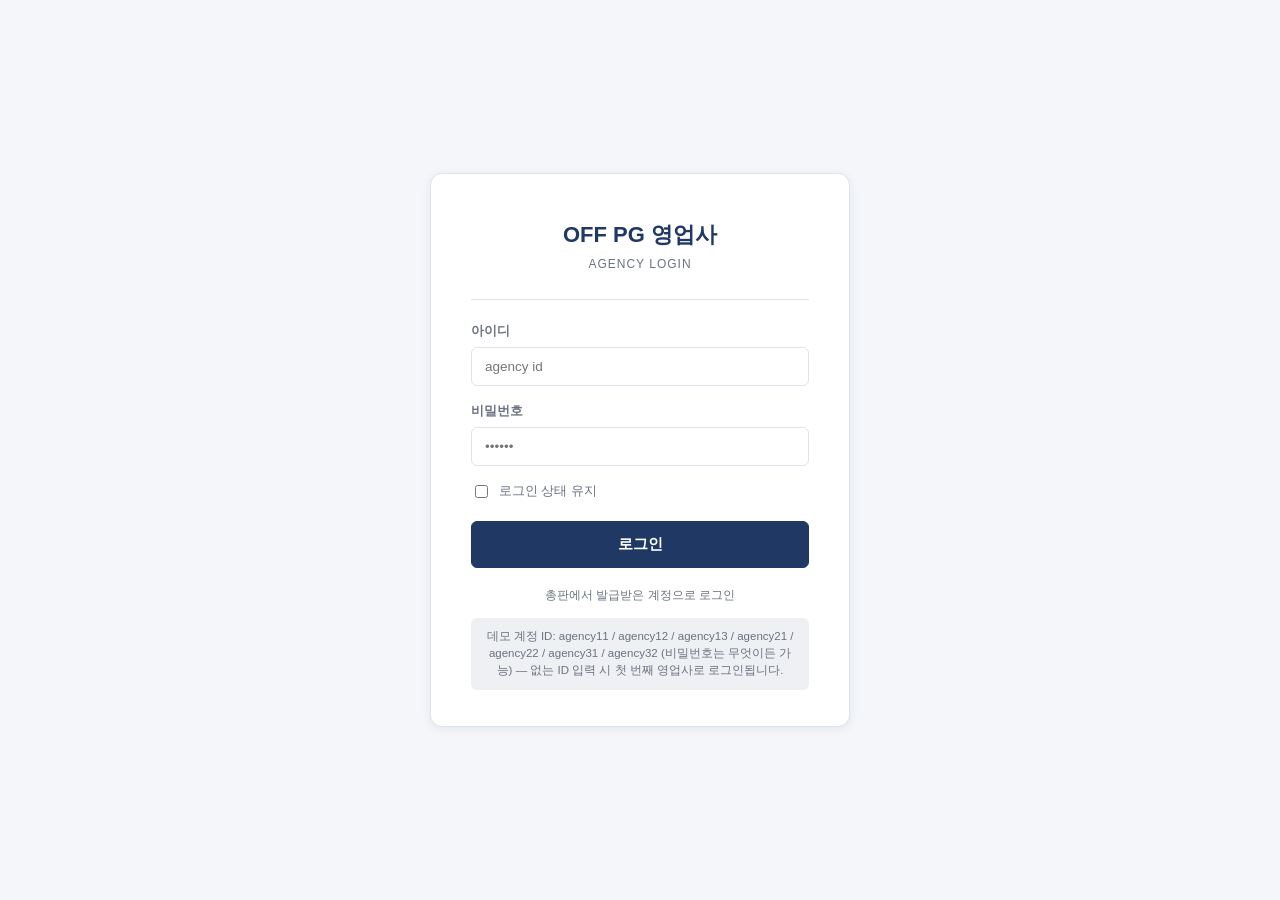
<file: agency/register.html>
<!DOCTYPE html>
<html lang="ko">
<head>
<meta charset="UTF-8" />
<meta name="viewport" content="width=device-width, initial-scale=1.0" />
<title>OFF PG 영업사 - 가맹점 등록</title>
<link rel="stylesheet" href="../assets/css/style.css?v=2" />
</head>
<body>
<div class="app-shell">
  <div class="topbar" id="topbar"></div>
  <div class="main-content">
    <div class="panel">
      <div class="section-title">업체구분</div>
      <div class="segmented">
        <button type="button" class="active" style="cursor:default;">가맹점</button>
      </div>
    </div>

    <div class="panel">
      <div class="section-title">업체정보</div>
      <div class="form-grid">
        <div class="field"><label>업체명</label><input type="text" id="f-name" placeholder="㈜○○○○" /></div>
        <div class="field"><label>사업자등록번호</label><input type="text" id="f-bizno" placeholder="000-00-00000" /></div>
        <div class="field"><label>이메일</label><input type="text" id="f-email" placeholder="example@mail.com" /></div>
        <div class="field"><label>휴대폰번호</label><input type="text" id="f-phone" placeholder="010-0000-0000" /></div>
        <div class="field"><label>대표자명</label><input type="text" id="f-ceo" placeholder="홍길동" /></div>
        <div class="field"><label>업체전화번호</label><input type="text" id="f-tel" placeholder="02-000-0000" /></div>
      </div>
    </div>

    <div class="panel">
      <div class="section-title">수수료테이블</div>
      <div class="table-wrap">
        <table class="data-table fee-table">
          <thead>
            <tr><th>영중소구분</th><th id="cost-head">원가</th><th id="profit-head">영업사수익(%)</th><th>판매가(%)</th></tr>
          </thead>
          <tbody id="fee-body"></tbody>
        </table>
      </div>
      <div class="calc-note">
        <b>계산 규칙 (%기준, 양방향 자동계산)</b>
        <span id="calc-desc">영업사수익 입력 → 판매가 = 원가+영업사수익 | 판매가 입력 → 영업사수익 = 판매가-원가</span>
      </div>

      <div class="actions-row">
        <button class="btn" id="btn-cancel">취소</button>
        <button class="btn btn-primary" id="btn-save">저장</button>
      </div>
    </div>
  </div>
</div>
<script src="../assets/js/data.js?v=2"></script>
<script src="../assets/js/common.js?v=2"></script>
<script>
  var session = OffPGUI.requireSession("agency", "index.html");
  if (session) {
    OffPGUI.renderTopbar({ brand: "OFF PG AGENCY", userName: session.name, loginUrl: "index.html" });

    var parent = OffPG.getById(session.companyId);
    document.getElementById("cost-head").textContent = parent.settleCycle + " 원가";

    function round1(n) { return Math.round(n * 10) / 10; }

    document.getElementById("fee-body").innerHTML = OffPG.ROWS.map(function (row) {
      var cost = round1(parent.feeTable[row].sale != null ? parent.feeTable[row].sale : parent.feeTable[row].cost);
      return (
        "<tr data-row='" + row + "' data-cost='" + cost + "'>" +
        "<td>" + row + "</td>" +
        "<td class='dash'>" + cost + "%</td>" +
        "<td><input type='text' class='inp-profit' placeholder='%' /></td>" +
        "<td><input type='text' class='inp-sale' placeholder='%' /></td>" +
        "</tr>"
      );
    }).join("");

    document.querySelectorAll("#fee-body tr").forEach(function (tr) {
      var cost = parseFloat(tr.getAttribute("data-cost"));
      var profitInput = tr.querySelector(".inp-profit");
      var saleInput = tr.querySelector(".inp-sale");
      profitInput.addEventListener("input", function () {
        var p = parseFloat(profitInput.value);
        saleInput.value = isNaN(p) ? "" : round1(cost + p);
      });
      saleInput.addEventListener("input", function () {
        var s = parseFloat(saleInput.value);
        profitInput.value = isNaN(s) ? "" : round1(s - cost);
      });
    });

    document.getElementById("btn-cancel").addEventListener("click", function () {
      window.location.href = "list.html";
    });

    document.getElementById("btn-save").addEventListener("click", function () {
      var name = document.getElementById("f-name").value.trim();
      var bizNo = document.getElementById("f-bizno").value.trim();
      if (!name || !bizNo) {
        OffPGUI.toast("업체명과 사업자등록번호를 입력해주세요.");
        return;
      }
      var profitByRow = {};
      document.querySelectorAll("#fee-body tr").forEach(function (tr) {
        var row = tr.getAttribute("data-row");
        var p = parseFloat(tr.querySelector(".inp-profit").value);
        profitByRow[row] = isNaN(p) ? 0.2 : p;
      });

      OffPG.childAddCompany(session.companyId, {
        type: "가맹점",
        name: name,
        bizNo: bizNo,
        email: document.getElementById("f-email").value.trim(),
        phone: document.getElementById("f-phone").value.trim(),
        ceo: document.getElementById("f-ceo").value.trim(),
        tel: document.getElementById("f-tel").value.trim(),
        profitByRow: profitByRow
      });

      OffPGUI.toast("가맹점이 등록되었습니다.");
      window.location.href = "list.html";
    });
  }
</script>
</body>
</html>
</file>
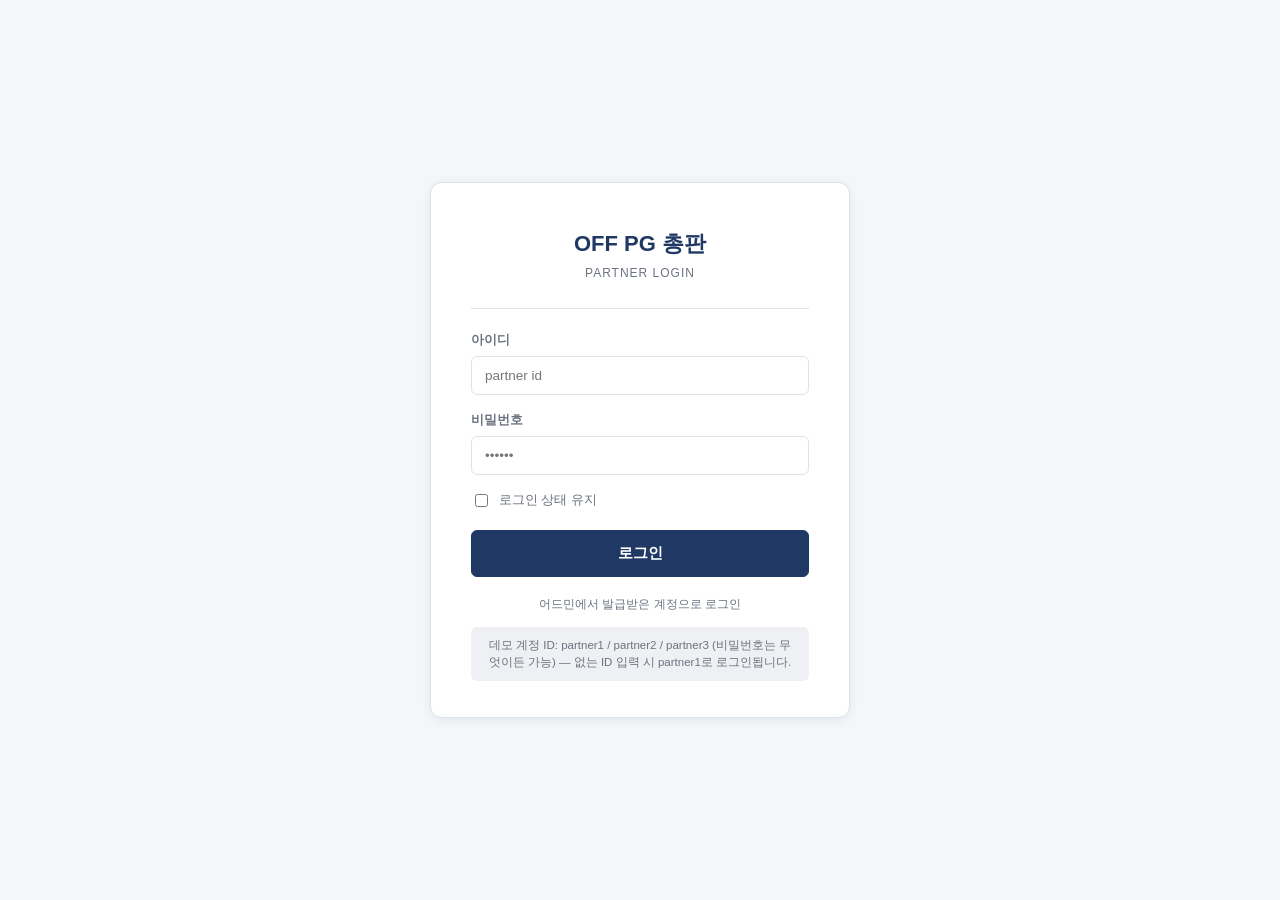
<file: partner/list.html>
<!DOCTYPE html>
<html lang="ko">
<head>
<meta charset="UTF-8" />
<meta name="viewport" content="width=device-width, initial-scale=1.0" />
<title>OFF PG 총판 - 하부업체 리스트</title>
<link rel="stylesheet" href="../assets/css/style.css?v=2" />
</head>
<body>
<div class="app-shell">
  <div class="topbar" id="topbar"></div>
  <div class="main-content">
    <div class="panel">
      <div class="filter-bar">
        <select id="f-type">
          <option value="">업체구분 전체</option>
          <option value="영업사">영업사</option>
          <option value="가맹점">가맹점</option>
        </select>
        <input type="text" id="f-keyword" placeholder="업체명 검색" />
        <button class="btn" id="btn-search">검색</button>
        <div class="spacer"></div>
        <button class="btn btn-primary" id="btn-add">+ 하부업체 등록</button>
      </div>
      <div class="table-wrap">
        <table class="data-table">
          <thead>
            <tr>
              <th>No</th><th>업체구분</th><th>업체정보</th><th>URL</th><th>상세정보</th>
              <th>첨부파일</th><th>계약진행상황</th><th>단말기개통현황</th>
            </tr>
          </thead>
          <tbody id="list-body"></tbody>
        </table>
      </div>
      <div class="footer-note">
        ※ 업체정보 = 업체명·사업자등록번호·이메일·휴대폰번호·대표자명·업체전화번호 요약 표시<br />
        ※ 계약진행상황·단말기개통현황은 어드민에서만 변경 (총판은 조회만 가능)
      </div>
    </div>
  </div>
</div>
<script src="../assets/js/data.js?v=2"></script>
<script src="../assets/js/common.js?v=2"></script>
<script>
  var session = OffPGUI.requireSession("partner", "index.html");
  if (session) {
    OffPGUI.renderTopbar({ brand: "OFF PG PARTNER", userName: session.name, loginUrl: "index.html" });

    function currentList() {
      var type = document.getElementById("f-type").value;
      var kw = document.getElementById("f-keyword").value.trim().toLowerCase();
      return OffPG.getChildren(session.companyId)
        .filter(function (c) { return !type || c.type === type; })
        .filter(function (c) { return !kw || c.name.toLowerCase().indexOf(kw) !== -1; })
        .sort(function (a, b) { return b.regDate.localeCompare(a.regDate); });
    }

    function render() {
      var list = currentList();
      document.getElementById("list-body").innerHTML = list
        .map(function (c, i) {
          var info =
            "<b>" + OffPGUI.escapeHtml(c.name) + "</b><br/>" +
            c.bizNo + " · " + OffPGUI.escapeHtml(c.email) + "<br/>" +
            c.phone + " · " + OffPGUI.escapeHtml(c.ceo) + " · " + c.tel;
          var urlCell = c.type === "가맹점"
            ? "<a href='" + OffPGUI.merchantHref(c.urlCode) + "' target='_blank'>" + OffPGUI.shortUrl(c.urlCode) + "</a>"
            : "-";
          return (
            "<tr>" +
            "<td>" + (list.length - i) + "</td>" +
            "<td>" + c.type + "</td>" +
            "<td class='company-info'>" + info + "</td>" +
            "<td>" + urlCell + "</td>" +
            "<td><button class='btn btn-sm' data-detail='" + c.id + "'>상세보기</button></td>" +
            "<td>" + OffPGUI.attachBadge(c.attachStatus) + "</td>" +
            "<td>" + OffPGUI.badge(c.contractStatus, "navy") + "</td>" +
            "<td>" + OffPGUI.badge(c.deviceStatus, "amber") + "</td>" +
            "</tr>"
          );
        })
        .join("");

      document.querySelectorAll("[data-detail]").forEach(function (btn) {
        btn.addEventListener("click", function () { showDetail(btn.getAttribute("data-detail")); });
      });
    }

    function round1(n) { return Math.round(n * 10) / 10; }

    function showDetail(id) {
      var c = OffPG.getById(id);
      var profitLabel = "총판수익";
      var rowsHtml = OffPG.ROWS.map(function (row) {
        var f = c.feeTable[row];
        return (
          "<tr data-row='" + row + "' data-cost='" + f.cost + "'><td>" + row + "</td><td>" + f.cost + "%</td>" +
          "<td><input type='text' class='inp-profit' value='" + f.profit + "' /></td>" +
          "<td><input type='text' class='inp-sale' value='" + f.sale + "' /></td></tr>"
        );
      }).join("");
      OffPGUI.openModal(
        '<div class="modal-head">업체 상세정보 - ' + OffPGUI.escapeHtml(c.name) + '</div>' +
        '<div class="modal-body">' +
        '<h3>업체정보</h3>' +
        '<div class="kv-grid">' +
        '<div><div class="k">업체명</div><div class="v">' + OffPGUI.escapeHtml(c.name) + '</div></div>' +
        '<div><div class="k">사업자등록번호</div><div class="v">' + c.bizNo + '</div></div>' +
        '<div><div class="k">이메일</div><div class="v">' + OffPGUI.escapeHtml(c.email) + '</div></div>' +
        '<div><div class="k">휴대폰번호</div><div class="v">' + c.phone + '</div></div>' +
        '<div><div class="k">대표자명</div><div class="v">' + OffPGUI.escapeHtml(c.ceo) + '</div></div>' +
        '<div><div class="k">업체전화번호</div><div class="v">' + c.tel + '</div></div>' +
        '</div>' +
        '<h3>수수료테이블 <span style="font-weight:400;color:var(--text-sub);font-size:12px;">(' + profitLabel + '/판매가는 수정 가능합니다)</span></h3>' +
        '<table class="data-table fee-table" id="detail-fee-table"><thead><tr><th>영중소구분</th><th>' + c.settleCycle + '원가</th><th>' + profitLabel + '</th><th>판매가</th></tr></thead><tbody>' + rowsHtml + '</tbody></table>' +
        '</div>' +
        '<div class="modal-foot">' +
        '<button class="btn btn-primary" id="btn-save-fee" style="margin-right:8px;">저장</button>' +
        '<button class="btn" data-close-modal>닫기</button></div>'
      );

      document.querySelectorAll("#detail-fee-table tbody tr").forEach(function (tr) {
        var cost = parseFloat(tr.getAttribute("data-cost"));
        var profitInput = tr.querySelector(".inp-profit");
        var saleInput = tr.querySelector(".inp-sale");
        profitInput.addEventListener("input", function () {
          var p = parseFloat(profitInput.value);
          saleInput.value = isNaN(p) ? "" : round1(cost + p);
        });
        saleInput.addEventListener("input", function () {
          var s = parseFloat(saleInput.value);
          profitInput.value = isNaN(s) ? "" : round1(s - cost);
        });
      });

      document.getElementById("btn-save-fee").addEventListener("click", function () {
        document.querySelectorAll("#detail-fee-table tbody tr").forEach(function (tr) {
          var row = tr.getAttribute("data-row");
          var profit = parseFloat(tr.querySelector(".inp-profit").value) || 0;
          var sale = parseFloat(tr.querySelector(".inp-sale").value) || 0;
          OffPG.updateChildFeeRow(id, row, profit, sale);
        });
        OffPGUI.toast("수수료가 수정되었습니다.");
        OffPGUI.closeModal();
        render();
      });
    }

    document.getElementById("btn-search").addEventListener("click", render);
    document.getElementById("f-type").addEventListener("change", render);
    document.getElementById("btn-add").addEventListener("click", function () {
      window.location.href = "register.html";
    });

    render();
  }
</script>
</body>
</html>
</file>
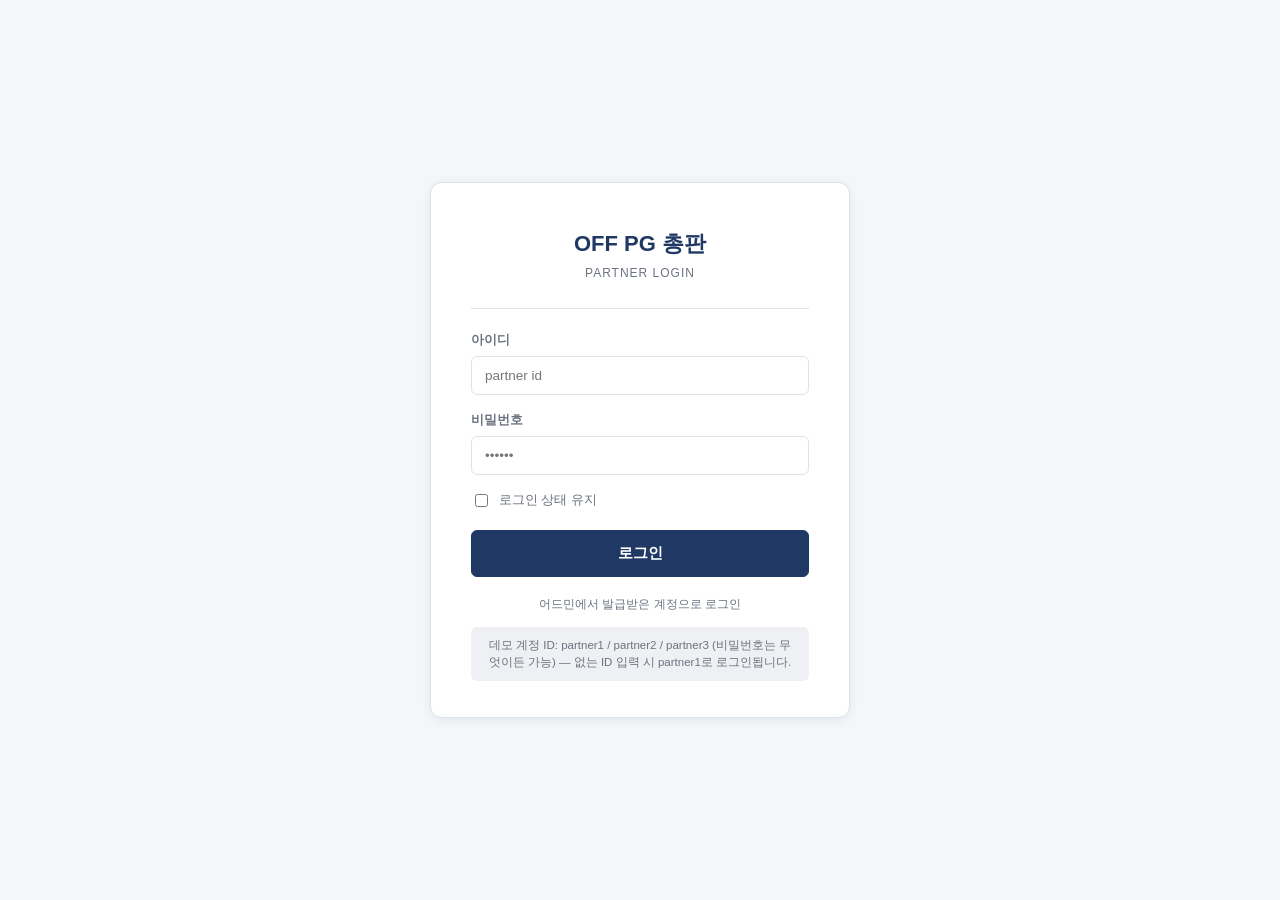
<file: partner/register.html>
<!DOCTYPE html>
<html lang="ko">
<head>
<meta charset="UTF-8" />
<meta name="viewport" content="width=device-width, initial-scale=1.0" />
<title>OFF PG 총판 - 하부업체 등록</title>
<link rel="stylesheet" href="../assets/css/style.css?v=2" />
</head>
<body>
<div class="app-shell">
  <div class="topbar" id="topbar"></div>
  <div class="main-content">
    <div class="panel">
      <div class="section-title">업체구분</div>
      <div class="segmented" id="type-seg">
        <button type="button" data-value="영업사" class="active">영업사</button>
        <button type="button" data-value="가맹점">가맹점</button>
      </div>
    </div>

    <div class="panel">
      <div class="section-title">업체정보</div>
      <div class="form-grid">
        <div class="field"><label>업체명</label><input type="text" id="f-name" placeholder="㈜○○○○" /></div>
        <div class="field"><label>사업자등록번호</label><input type="text" id="f-bizno" placeholder="000-00-00000" /></div>
        <div class="field"><label>이메일</label><input type="text" id="f-email" placeholder="example@mail.com" /></div>
        <div class="field"><label>휴대폰번호</label><input type="text" id="f-phone" placeholder="010-0000-0000" /></div>
        <div class="field"><label>대표자명</label><input type="text" id="f-ceo" placeholder="홍길동" /></div>
        <div class="field"><label>업체전화번호</label><input type="text" id="f-tel" placeholder="02-000-0000" /></div>
      </div>
    </div>

    <div class="panel">
      <div class="section-title" id="fee-title">수수료테이블</div>
      <div class="table-wrap">
        <table class="data-table fee-table">
          <thead>
            <tr><th>영중소구분</th><th id="cost-head">원가</th><th id="profit-head">총판수익(%)</th><th>판매가(%)</th></tr>
          </thead>
          <tbody id="fee-body"></tbody>
        </table>
      </div>
      <div class="calc-note">
        <b>계산 규칙 (%기준, 양방향 자동계산)</b>
        <span id="calc-desc"></span>
      </div>

      <div class="actions-row">
        <button class="btn" id="btn-cancel">취소</button>
        <button class="btn btn-primary" id="btn-save">저장</button>
      </div>
    </div>
  </div>
</div>
<script src="../assets/js/data.js?v=2"></script>
<script src="../assets/js/common.js?v=2"></script>
<script>
  var session = OffPGUI.requireSession("partner", "index.html");
  if (session) {
    OffPGUI.renderTopbar({ brand: "OFF PG PARTNER", userName: session.name, loginUrl: "index.html" });

    var parent = OffPG.getById(session.companyId);
    var profitLabel = "총판수익";
    document.getElementById("profit-head").textContent = profitLabel + "(%)";
    document.getElementById("calc-desc").textContent =
      profitLabel + " 입력 → 판매가 = 원가+" + profitLabel + " | 판매가 입력 → " + profitLabel + " = 판매가-원가";

    var selectedType = "영업사";
    document.querySelectorAll("#type-seg button").forEach(function (btn) {
      btn.addEventListener("click", function () {
        document.querySelectorAll("#type-seg button").forEach(function (b) { b.classList.remove("active"); });
        btn.classList.add("active");
        selectedType = btn.getAttribute("data-value");
      });
    });

    document.getElementById("cost-head").textContent = parent.settleCycle + " 원가";

    document.getElementById("fee-body").innerHTML = OffPG.ROWS.map(function (row) {
      var cost = round1(parent.feeTable[row].sale != null ? parent.feeTable[row].sale : parent.feeTable[row].cost);
      return (
        "<tr data-row='" + row + "' data-cost='" + cost + "'>" +
        "<td>" + row + "</td>" +
        "<td class='dash'>" + cost + "%</td>" +
        "<td><input type='text' class='inp-profit' placeholder='%' /></td>" +
        "<td><input type='text' class='inp-sale' placeholder='%' /></td>" +
        "</tr>"
      );
    }).join("");

    function round1(n) { return Math.round(n * 10) / 10; }

    document.querySelectorAll("#fee-body tr").forEach(function (tr) {
      var cost = parseFloat(tr.getAttribute("data-cost"));
      var profitInput = tr.querySelector(".inp-profit");
      var saleInput = tr.querySelector(".inp-sale");
      profitInput.addEventListener("input", function () {
        var p = parseFloat(profitInput.value);
        saleInput.value = isNaN(p) ? "" : round1(cost + p);
      });
      saleInput.addEventListener("input", function () {
        var s = parseFloat(saleInput.value);
        profitInput.value = isNaN(s) ? "" : round1(s - cost);
      });
    });

    document.getElementById("btn-cancel").addEventListener("click", function () {
      window.location.href = "list.html";
    });

    document.getElementById("btn-save").addEventListener("click", function () {
      var name = document.getElementById("f-name").value.trim();
      var bizNo = document.getElementById("f-bizno").value.trim();
      if (!name || !bizNo) {
        OffPGUI.toast("업체명과 사업자등록번호를 입력해주세요.");
        return;
      }
      var profitByRow = {};
      document.querySelectorAll("#fee-body tr").forEach(function (tr) {
        var row = tr.getAttribute("data-row");
        var p = parseFloat(tr.querySelector(".inp-profit").value);
        profitByRow[row] = isNaN(p) ? 0.3 : p;
      });

      OffPG.childAddCompany(session.companyId, {
        type: selectedType,
        name: name,
        bizNo: bizNo,
        email: document.getElementById("f-email").value.trim(),
        phone: document.getElementById("f-phone").value.trim(),
        ceo: document.getElementById("f-ceo").value.trim(),
        tel: document.getElementById("f-tel").value.trim(),
        loginId: selectedType === "영업사" ? "agn-" + OffPG.utils.uid("").slice(1) : null,
        loginPw: selectedType === "영업사" ? "1234" : null,
        profitByRow: profitByRow
      });

      OffPGUI.toast("하부업체가 등록되었습니다.");
      window.location.href = "list.html";
    });
  }
</script>
</body>
</html>
</file>
<file: assets/css/style.css>
/* ==========================================================================
   OFF PG 가맹점 신청 웹 솔루션 — 공통 스타일
   ========================================================================== */

:root {
  --navy: #1F3864;
  --navy-dark: #16294a;
  --lightblue: #E6ECF7;
  --bg: #F4F6F9;
  --green: #2E9E5B;
  --green-bg: #E5F5EC;
  --amber: #D98C1E;
  --amber-bg: #FCF1DF;
  --gray: #6B7280;
  --gray-bg: #EEF0F3;
  --border: #DDE3ED;
  --text: #1D2433;
  --text-sub: #6B7280;
  --white: #FFFFFF;
  --danger: #D94A3D;
  --radius: 8px;
  --shadow: 0 2px 10px rgba(31, 56, 100, 0.08);
}

* { box-sizing: border-box; }

html, body {
  margin: 0;
  padding: 0;
  background: var(--bg);
  color: var(--text);
  font-family: "Pretendard", "Apple SD Gothic Neo", "Malgun Gothic", "Segoe UI", sans-serif;
  font-size: 14px;
  line-height: 1.5;
}

a { color: inherit; text-decoration: none; }
button { font-family: inherit; }
input, select { font-family: inherit; }

/* ---------- Layout shells ---------- */
.app-shell {
  min-height: 100vh;
  display: flex;
  flex-direction: column;
}

.with-sidebar {
  display: flex;
  flex: 1;
  min-height: 0;
}

/* ---------- Topbar ---------- */
.topbar {
  height: 60px;
  background: var(--navy);
  color: #fff;
  display: flex;
  align-items: center;
  justify-content: space-between;
  padding: 0 24px;
  flex-shrink: 0;
  position: relative;
  z-index: 20;
}
.topbar .brand {
  font-weight: 800;
  font-size: 17px;
  letter-spacing: 0.3px;
}
.topbar .brand small {
  font-weight: 400;
  font-size: 12px;
  opacity: 0.7;
  margin-left: 8px;
}
.topbar .user-area {
  display: flex;
  align-items: center;
  gap: 10px;
  cursor: pointer;
  position: relative;
}
.topbar .avatar-dot {
  width: 26px;
  height: 26px;
  border-radius: 50%;
  background: rgba(255,255,255,0.85);
}
.topbar .user-dropdown {
  position: absolute;
  top: 46px;
  right: 0;
  background: #fff;
  color: var(--text);
  border-radius: var(--radius);
  box-shadow: var(--shadow);
  min-width: 160px;
  overflow: hidden;
  display: none;
  border: 1px solid var(--border);
}
.topbar .user-dropdown.open { display: block; }
.topbar .user-dropdown a, .topbar .user-dropdown button {
  display: block;
  width: 100%;
  text-align: left;
  padding: 10px 14px;
  background: none;
  border: none;
  cursor: pointer;
  font-size: 13px;
  color: var(--text);
}
.topbar .user-dropdown a:hover, .topbar .user-dropdown button:hover { background: var(--lightblue); }

/* ---------- Sidebar (admin only) ---------- */
.sidebar {
  width: 200px;
  background: #fff;
  border-right: 1px solid var(--border);
  flex-shrink: 0;
  padding: 16px 0;
}
.sidebar nav a {
  display: block;
  padding: 13px 24px;
  color: var(--text-sub);
  font-size: 14px;
  font-weight: 600;
  border-left: 3px solid transparent;
}
.sidebar nav a:hover { background: var(--lightblue); color: var(--navy); }
.sidebar nav a.active {
  background: var(--lightblue);
  color: var(--navy);
  border-left: 3px solid var(--navy);
}

.main-content {
  flex: 1;
  padding: 28px 32px;
  min-width: 0;
  overflow-x: auto;
}

/* ---------- Cards / Panels ---------- */
.panel {
  background: #fff;
  border-radius: var(--radius);
  border: 1px solid var(--border);
  padding: 24px;
}
.panel + .panel { margin-top: 20px; }

.summary-cards {
  display: grid;
  grid-template-columns: repeat(3, 1fr);
  gap: 16px;
  margin-bottom: 20px;
}
.summary-card {
  background: #fff;
  border: 1px solid var(--border);
  border-radius: var(--radius);
  padding: 20px 22px;
}
.summary-card .label { color: var(--text-sub); font-size: 13px; margin-bottom: 8px; }
.summary-card .value { font-size: 30px; font-weight: 800; color: var(--navy); }

.section-title {
  font-size: 15px;
  font-weight: 700;
  color: var(--navy);
  margin: 0 0 14px;
}

/* ---------- Buttons ---------- */
.btn {
  display: inline-flex;
  align-items: center;
  justify-content: center;
  gap: 6px;
  padding: 10px 18px;
  border-radius: 6px;
  border: 1px solid var(--border);
  background: #fff;
  color: var(--text);
  font-size: 13px;
  font-weight: 600;
  cursor: pointer;
  white-space: nowrap;
  transition: all .12s ease;
}
.btn:hover { border-color: var(--navy); color: var(--navy); }
.btn-primary {
  background: var(--navy);
  border-color: var(--navy);
  color: #fff;
}
.btn-primary:hover { background: var(--navy-dark); color: #fff; }
.btn-block { width: 100%; }
.btn-sm { padding: 6px 12px; font-size: 12px; }
.btn-lg { padding: 13px 20px; font-size: 15px; }
.btn:disabled { opacity: 0.5; cursor: not-allowed; }
.btn-danger { color: var(--danger); border-color: var(--danger); }
.btn-danger:hover { background: var(--danger); color: #fff; }

/* Segmented control */
.segmented {
  display: inline-flex;
  border: 1px solid var(--border);
  border-radius: 6px;
  overflow: hidden;
}
.segmented button {
  border: none;
  background: #fff;
  padding: 10px 22px;
  font-size: 13px;
  font-weight: 600;
  color: var(--text-sub);
  cursor: pointer;
  border-right: 1px solid var(--border);
}
.segmented button:last-child { border-right: none; }
.segmented button.active { background: var(--navy); color: #fff; }

/* ---------- Forms ---------- */
.form-grid {
  display: grid;
  grid-template-columns: 1fr 1fr;
  gap: 18px 24px;
}
.field { display: flex; flex-direction: column; gap: 6px; }
.field label {
  font-size: 12.5px;
  font-weight: 600;
  color: var(--text-sub);
}
.field label .req { color: var(--danger); margin-left: 2px; }
.field input[type=text], .field input[type=password], .field input[type=email],
.field input[type=tel], .field input[type=date], .field select {
  padding: 11px 13px;
  border: 1px solid var(--border);
  border-radius: 6px;
  font-size: 13.5px;
  background: #fff;
  color: var(--text);
  width: 100%;
}
.field input:focus, .field select:focus {
  outline: none;
  border-color: var(--navy);
  box-shadow: 0 0 0 3px rgba(31,56,100,0.1);
}
.checkbox-row { display: flex; align-items: flex-start; gap: 8px; font-size: 13px; }
.checkbox-row input { margin-top: 3px; }
.checkbox-row .link { color: var(--navy); text-decoration: underline; font-size: 12px; margin-left: 6px; }

/* ---------- Tables ---------- */
.table-wrap { overflow-x: auto; }
table.data-table {
  width: 100%;
  border-collapse: collapse;
  font-size: 13px;
  min-width: 720px;
}
table.data-table th {
  background: var(--lightblue);
  color: var(--navy);
  font-weight: 700;
  text-align: center;
  padding: 12px 10px;
  border-bottom: 1px solid var(--border);
  white-space: nowrap;
}
table.data-table td {
  padding: 12px 10px;
  border-bottom: 1px solid var(--border);
  text-align: center;
  vertical-align: middle;
}
table.data-table tbody tr:hover { background: #FAFBFD; }
table.data-table td.left { text-align: left; }
table.data-table .company-info {
  text-align: left;
  font-size: 12.3px;
  line-height: 1.65;
  color: var(--text-sub);
}
table.data-table .company-info b { color: var(--text); font-size: 13px; }

.fee-table th, .fee-table td { text-align: center; }
.fee-table input[type=text] {
  width: 84px;
  padding: 8px 6px;
  border: 1px dashed #B9C4D6;
  border-radius: 5px;
  text-align: center;
  font-size: 13px;
}
.fee-table input:disabled {
  background: #F5F6F8;
  color: var(--text-sub);
  border-style: dashed;
}
.fee-table td.dash { color: var(--text-sub); }
.fee-table .calc-note {
  background: var(--lightblue);
  border-radius: 6px;
  padding: 12px 16px;
  font-size: 12.5px;
  color: var(--navy);
  margin-top: 14px;
}
.fee-table .calc-note b { display:block; margin-bottom:4px; }

/* ---------- Badges ---------- */
.badge {
  display: inline-block;
  padding: 5px 11px;
  border-radius: 20px;
  font-size: 12px;
  font-weight: 700;
  white-space: nowrap;
}
.badge-green { background: var(--green-bg); color: var(--green); }
.badge-amber { background: var(--amber-bg); color: var(--amber); }
.badge-gray  { background: var(--gray-bg); color: var(--gray); }
.badge-navy  { background: var(--lightblue); color: var(--navy); }
.badge-btn { border: none; cursor: pointer; }

/* status dropdown */
.status-dropdown { position: relative; display: inline-block; }
.status-menu {
  position: absolute;
  top: 30px;
  left: 50%;
  transform: translateX(-50%);
  background: #fff;
  border: 1px solid var(--border);
  border-radius: 6px;
  box-shadow: var(--shadow);
  z-index: 30;
  min-width: 110px;
  display: none;
}
.status-menu.open { display: block; }
.status-menu button {
  display: block;
  width: 100%;
  background: none;
  border: none;
  padding: 9px 12px;
  font-size: 12.5px;
  text-align: left;
  cursor: pointer;
}
.status-menu button:hover { background: var(--lightblue); }

/* toggle */
.toggle {
  position: relative;
  width: 42px;
  height: 24px;
  border-radius: 20px;
  background: #C7CDD6;
  border: none;
  cursor: pointer;
  flex-shrink: 0;
}
.toggle::after {
  content: "";
  position: absolute;
  top: 3px; left: 3px;
  width: 18px; height: 18px;
  border-radius: 50%;
  background: #fff;
  transition: left .15s ease;
}
.toggle.on { background: var(--green); }
.toggle.on::after { left: 21px; }

/* filter bar */
.filter-bar {
  display: flex;
  align-items: center;
  gap: 10px;
  margin-bottom: 16px;
  flex-wrap: wrap;
}
.filter-bar select, .filter-bar input[type=text] {
  padding: 10px 12px;
  border: 1px solid var(--border);
  border-radius: 6px;
  font-size: 13px;
}
.filter-bar .spacer { flex: 1; }

/* ---------- Login page ---------- */
.login-page {
  min-height: 100vh;
  display: flex;
  align-items: center;
  justify-content: center;
  background: var(--bg);
  padding: 24px;
}
.login-card {
  width: 420px;
  background: #fff;
  border: 1px solid var(--border);
  border-radius: 12px;
  box-shadow: var(--shadow);
  padding: 44px 40px 36px;
}
.login-card h1 {
  text-align: center;
  font-size: 22px;
  color: var(--navy);
  margin: 0 0 4px;
}
.login-card .sub {
  text-align: center;
  color: var(--text-sub);
  font-size: 12px;
  letter-spacing: 1px;
  margin-bottom: 26px;
}
.login-card hr { border: none; border-top: 1px solid var(--border); margin-bottom: 22px; }
.login-card .field { margin-bottom: 16px; }
.login-card .remember-row {
  display: flex;
  align-items: center;
  gap: 8px;
  font-size: 12.5px;
  color: var(--text-sub);
  margin: 4px 0 20px;
}
.login-card .forgot {
  display: block;
  text-align: center;
  margin-top: 18px;
  font-size: 12px;
  color: var(--text-sub);
}
.login-hint {
  margin-top: 14px;
  text-align: center;
  font-size: 11.5px;
  color: var(--gray);
  background: var(--gray-bg);
  border-radius: 6px;
  padding: 10px 12px;
}

/* ---------- Modal ---------- */
.modal-overlay {
  position: fixed;
  inset: 0;
  background: rgba(15, 23, 42, 0.55);
  display: none;
  align-items: center;
  justify-content: center;
  z-index: 100;
  padding: 20px;
}
.modal-overlay.open { display: flex; }
.modal-box {
  width: 640px;
  max-width: 100%;
  max-height: 88vh;
  overflow-y: auto;
  background: #fff;
  border-radius: 10px;
  box-shadow: 0 10px 40px rgba(0,0,0,0.35);
}
.modal-head {
  background: var(--navy);
  color: #fff;
  padding: 18px 24px;
  font-weight: 700;
  font-size: 15px;
  border-radius: 10px 10px 0 0;
}
.modal-body { padding: 24px; }
.modal-body h3 {
  font-size: 14px;
  color: var(--navy);
  margin: 0 0 14px;
}
.modal-body .kv-grid {
  display: grid;
  grid-template-columns: 1fr 1fr;
  gap: 12px 20px;
  margin-bottom: 24px;
  font-size: 13px;
}
.modal-body .kv-grid .k { color: var(--text-sub); margin-bottom: 3px; }
.modal-body .kv-grid .v { font-weight: 600; }
.modal-foot {
  padding: 16px 24px;
  border-top: 1px solid var(--border);
  display: flex;
  justify-content: flex-end;
}

/* ---------- Toast ---------- */
.toast-wrap {
  position: fixed;
  bottom: 28px;
  left: 50%;
  transform: translateX(-50%);
  z-index: 200;
  display: flex;
  flex-direction: column;
  gap: 8px;
  align-items: center;
}
.toast {
  background: var(--navy);
  color: #fff;
  padding: 12px 22px;
  border-radius: 8px;
  font-size: 13px;
  font-weight: 600;
  box-shadow: 0 6px 20px rgba(0,0,0,0.2);
  opacity: 0;
  transform: translateY(8px);
  transition: all .2s ease;
}
.toast.show { opacity: 1; transform: translateY(0); }

/* ---------- Footer note ---------- */
.footer-note {
  margin-top: 18px;
  font-size: 12px;
  color: var(--text-sub);
  background: var(--lightblue);
  border-radius: 6px;
  padding: 12px 16px;
}

/* ---------- Actions row (register/save/cancel) ---------- */
.actions-row {
  display: flex;
  justify-content: flex-end;
  gap: 10px;
  margin-top: 24px;
}

/* ---------- Merchant external page ---------- */
.merchant-page {
  min-height: 100vh;
  background: var(--bg);
  display: flex;
  justify-content: center;
  padding: 40px 16px;
}
.merchant-card {
  width: 520px;
  max-width: 100%;
  background: #fff;
  border-radius: 12px;
  box-shadow: var(--shadow);
  overflow: hidden;
  height: fit-content;
}
.merchant-card .mc-head {
  background: var(--navy);
  color: #fff;
  padding: 20px 28px;
  font-weight: 800;
  font-size: 16px;
  text-align: center;
}
.merchant-card .mc-body { padding: 32px 28px 36px; }
.merchant-card .greeting {
  text-align: center;
  margin-bottom: 26px;
}
.merchant-card .greeting .company {
  font-size: 17px;
  font-weight: 800;
  color: var(--navy);
}
.merchant-card .greeting .desc {
  font-size: 12.5px;
  color: var(--text-sub);
  margin-top: 4px;
}

.upload-box {
  margin-bottom: 18px;
}
.upload-box .up-label {
  font-size: 12.5px;
  font-weight: 700;
  color: var(--text-sub);
  margin-bottom: 6px;
}
.upload-dropzone {
  border: 1.5px dashed #B9C4D6;
  border-radius: 8px;
  background: #FAFBFD;
  padding: 22px 14px;
  text-align: center;
  cursor: pointer;
  transition: border-color .15s;
}
.upload-dropzone:hover { border-color: var(--navy); }
.upload-dropzone .arrow { font-size: 18px; color: #9AA6B8; margin-bottom: 6px; }
.upload-dropzone .browse-btn {
  display: inline-block;
  margin-top: 8px;
  padding: 6px 14px;
  border: 1px solid var(--border);
  border-radius: 6px;
  font-size: 12px;
  background: #fff;
}
.upload-dropzone .filename {
  margin-top: 8px;
  font-size: 12px;
  color: var(--green);
  font-weight: 700;
}

.otp-title { text-align: center; font-size: 17px; font-weight: 800; color: var(--navy); margin-bottom: 8px; }
.otp-desc { text-align: center; font-size: 12.5px; color: var(--text-sub); margin-bottom: 26px; }
.otp-boxes { display: flex; gap: 8px; justify-content: center; margin: 18px 0 8px; }
.otp-boxes input {
  width: 42px; height: 50px;
  text-align: center;
  font-size: 20px;
  border: 1px solid var(--border);
  border-radius: 8px;
  background: #FAFBFD;
}
.otp-boxes input:focus { outline: none; border-color: var(--navy); background: #fff; }
.otp-timer { text-align: center; color: var(--danger); font-size: 12.5px; font-weight: 700; margin-bottom: 20px; }
.otp-resend { text-align: center; font-size: 12px; color: var(--navy); text-decoration: underline; cursor: pointer; margin-top: 14px; }
.otp-select-row { display: flex; align-items: center; justify-content: space-between; margin-bottom: 18px; gap: 12px; }
.otp-select-row label { font-size: 13px; font-weight: 600; color: var(--text); flex-shrink: 0; }
.otp-select-row .req { color: var(--danger); }
.otp-toggle { display: flex; gap: 8px; }
.otp-toggle button {
  padding: 9px 16px;
  border-radius: 6px;
  border: 1px solid var(--border);
  background: #fff;
  font-size: 12.5px;
  font-weight: 600;
  cursor: pointer;
}
.otp-toggle button.active { background: var(--navy); color: #fff; border-color: var(--navy); }
.otp-select-row input[type=text], .otp-select-row select {
  padding: 9px 10px;
  border: 1px solid var(--border);
  border-radius: 6px;
  font-size: 13px;
  width: 160px;
}

.complete-wrap { text-align: center; padding: 10px 0 6px; }
.complete-check {
  width: 84px; height: 84px;
  border-radius: 50%;
  background: var(--green-bg);
  display: flex; align-items: center; justify-content: center;
  margin: 0 auto 22px;
}
.complete-check svg { width: 42px; height: 42px; }
.complete-wrap h2 { font-size: 19px; color: var(--text); margin: 0 0 8px; }
.complete-wrap .desc { font-size: 13px; color: var(--text-sub); margin-bottom: 26px; }
.summary-card-box {
  border: 1px solid var(--border);
  border-radius: 8px;
  padding: 18px 20px;
  text-align: left;
  font-size: 13px;
  display: flex;
  flex-direction: column;
  gap: 10px;
}
.summary-card-box .row { display: flex; justify-content: space-between; align-items: center; }
.summary-card-box .row .k { color: var(--text-sub); }
.summary-card-box .row .v { font-weight: 700; }
.close-note { text-align: center; color: var(--text-sub); font-size: 12px; margin-top: 22px; }

/* responsive */
@media (max-width: 720px) {
  .form-grid { grid-template-columns: 1fr; }
  .summary-cards { grid-template-columns: 1fr; }
  .sidebar { width: 150px; }
  .main-content { padding: 20px 14px; }
}
</file>
